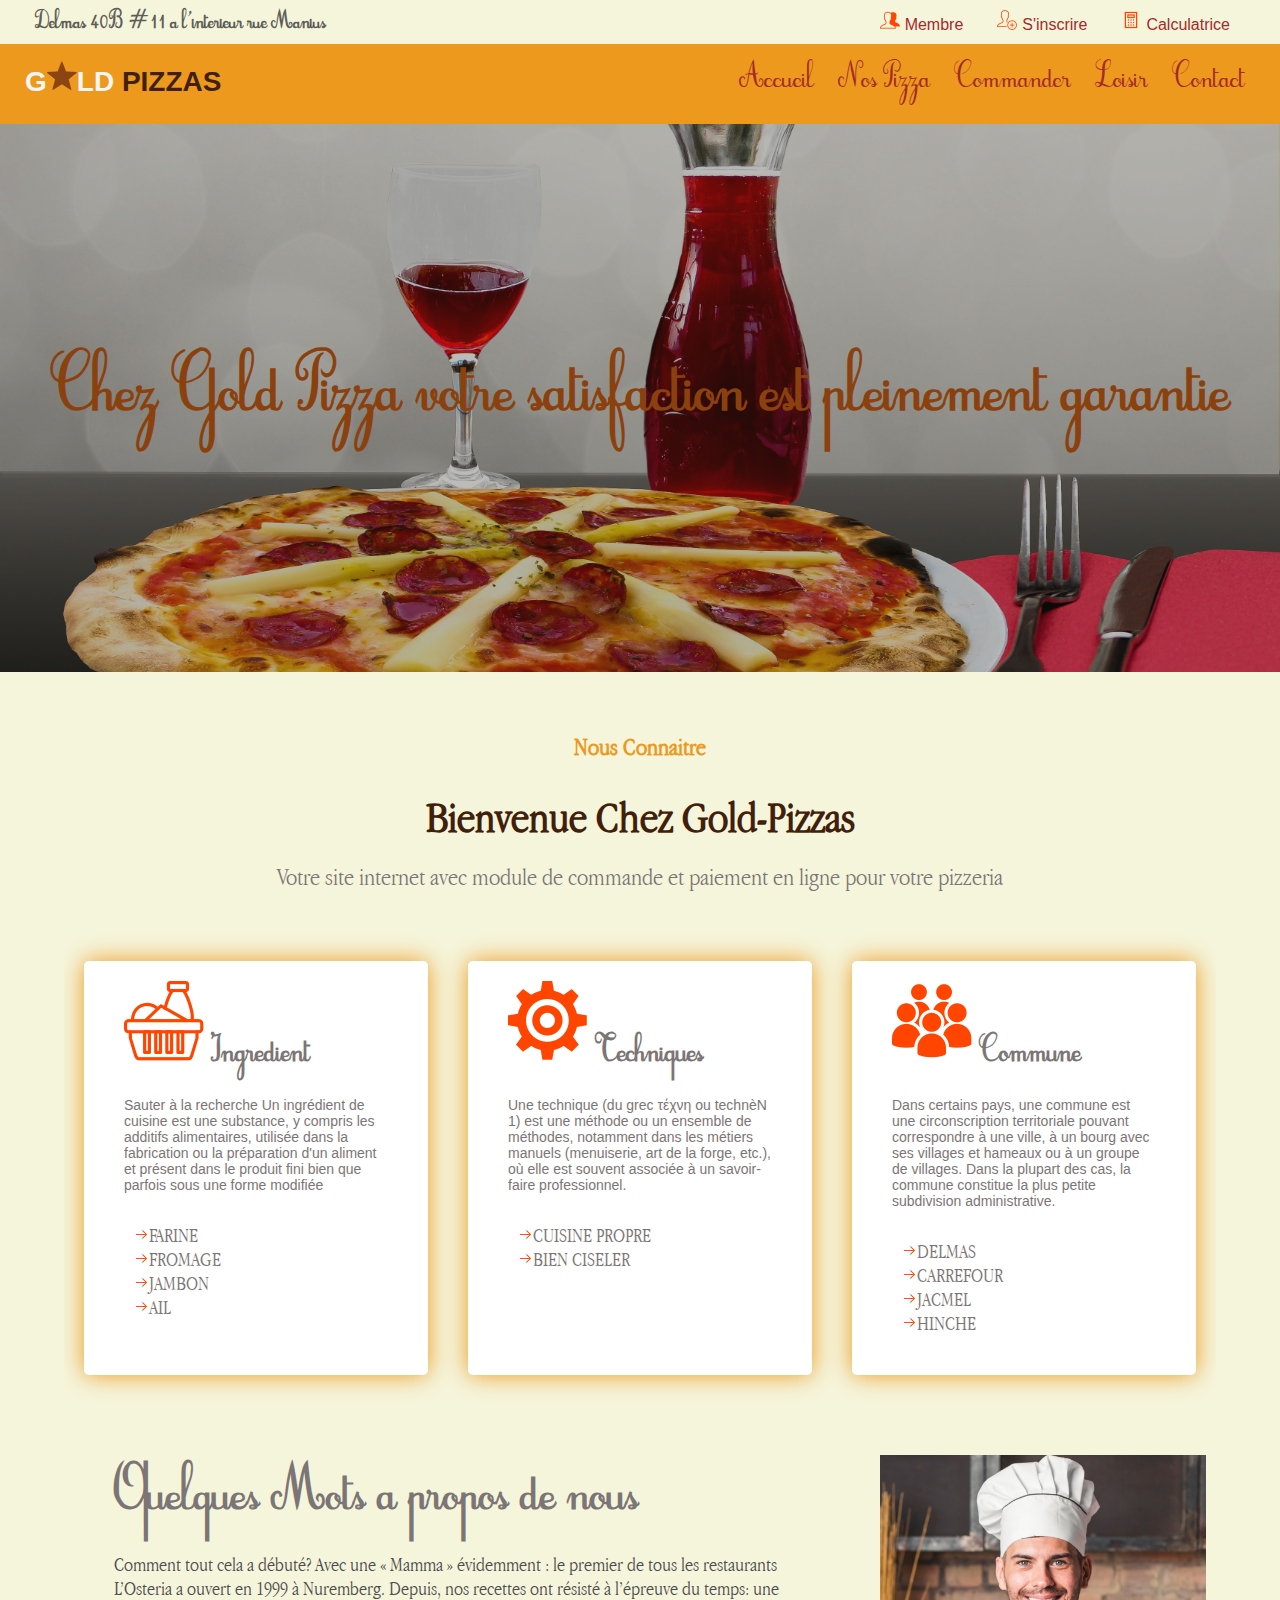
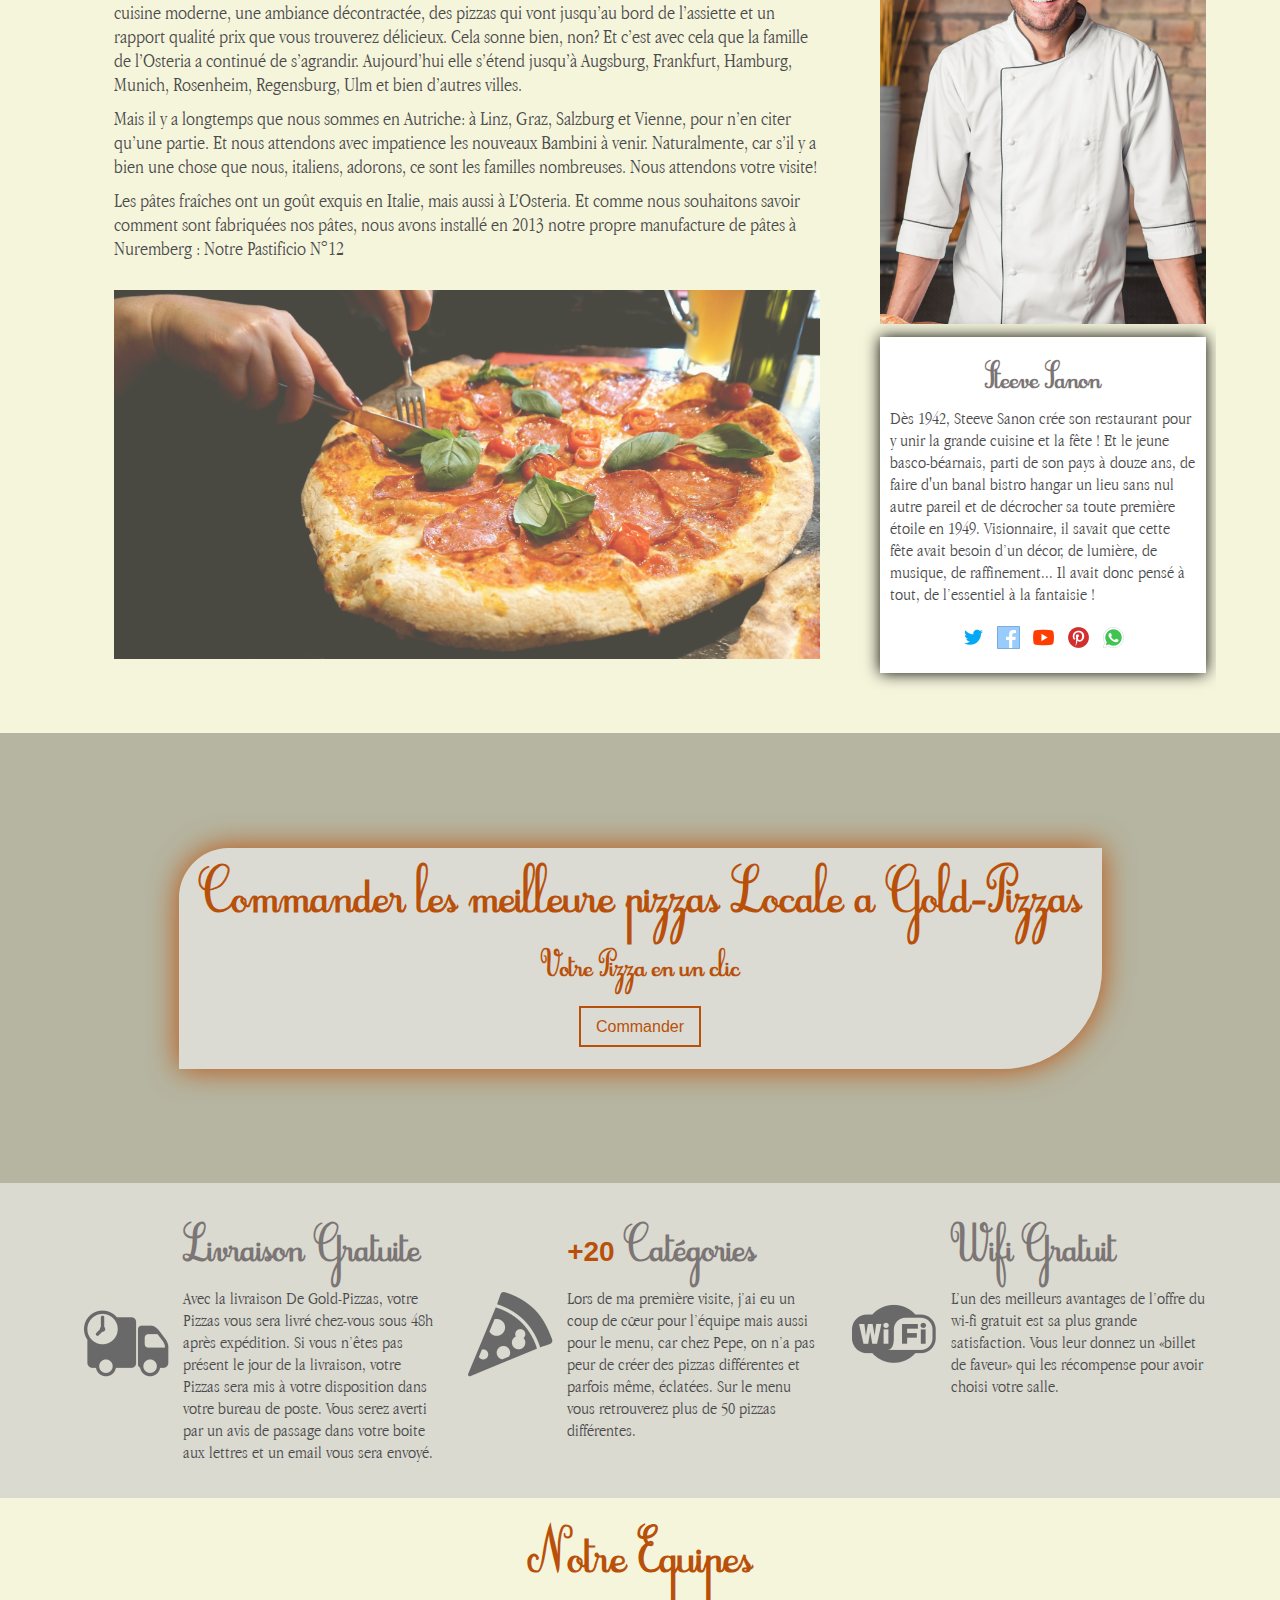
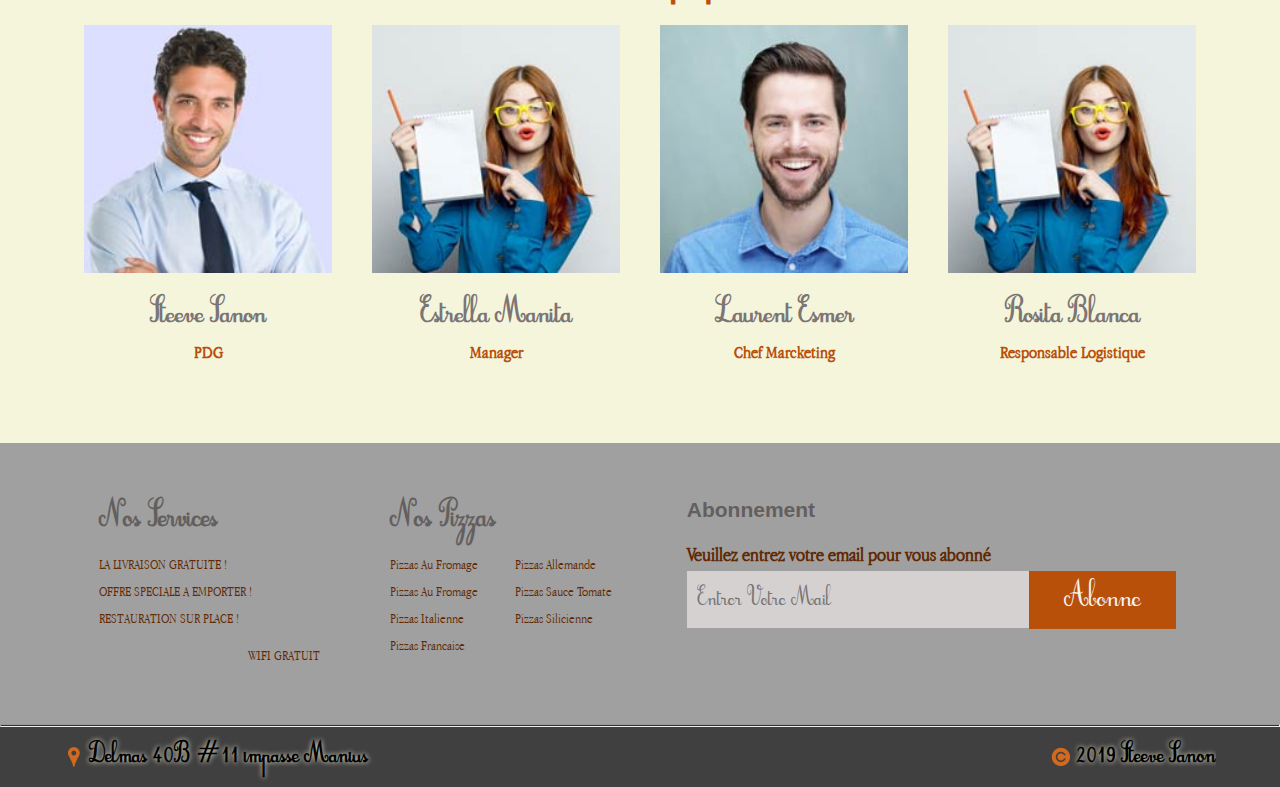
<file: index.html>
<!DOCTYPE html>
<html lang="en">
<head>
    <meta charset="UTF-8">
    <meta name="viewport" content="width=device-width, initial-scale=1.0">
    <meta http-equiv="X-UA-Compatible" content="ie=edge">
    <link rel="shortcut icon" href="icones/icons8_Pizza_24px.png" type="icone/png">
    <link rel="stylesheet" href="css/calculator.css">
    <link rel="stylesheet" href="css/reset.css">
    <link rel="stylesheet" href="css/style.css">
    <script src="js/main.js"></script>
    <script src="js/index.js"></script>
    <title>Accueil</title>
</head>
<body  id="corp">
    <div class="modal" id="ouv">
        <div class="modc" >
             <span class="close" onclick="femen()" >&times;</span>
            <div class="content">
                <center>Connexion</center>
                <form action="" method="POST">
                    <div>
                      
                            <input type="email" class="btn" placeholder="Email" required title="Veuillez Saisir votre mail"></br>
                           
                    </div>
                    <div>
                            
                            <input type="password" class="btn" placeholder="Password" required title="Veuillez saisir votre mot de passe">
                    </div>
                    <div>
                        <button type="submit" class="btn" id="bl">Envoyer</button></br>
                        <a href="">Mot de passe Oublie</a>
                    </div>
                </form>
            </div>
        </div>
    </div>


    <div class="header-g" >
        <div class="infos" id="te">
            <div>
                <h4>Delmas 40B #11 a l'interieur rue Manius</h4>
            </div>
            <div>
                <button href="#"  type="button" class="btn h"  onclick="alarme()"><img src="icones/icons8_Member_20px.png" alt="" class="ic-1"  >Membre</button>
               <a href="inscription.html" type="button" class="btn h"><img src="icones/icons8_Add_User_Male_20px.png" alt="" class="ic-1">S'inscrire</a>
               <a href="php_traitement/WebCalc.php"  type="button" class="btn h" ><img src="icones/icons8_Calculator_20px.png" alt="" class="ic-1"  >Calculatrice</a>
               <script>

               </script>
               
            </div>
        </div>
        
        <div class="header" id="tet">
        <h1 class="logo"><a href="index.html">G<img src="icones/icons8_Star_30px_1.png" alt="">ld <span class="piz">Pizzas</span></a></h1>
        <input type="checkbox" id="chk">
        <label for="chk" class="view-menu">
            <img src="icones/2.png" alt="">
        </label>
        

        <ul class="menu">
            <a href="index.html" class="li">Accueil</a>
            <a href="pizzas.html" class="li">Nos Pizza</a>
            <a href="commander.html" class="li">Commander</a>
            <a href="loisir.html" class="li">Loisir</a>
            <a href="contact.html" class="li">Contact</a>
            <label for="chk" class="Hide-menu">
                <img src="icones/1.png" alt="">
            </label>
        </ul>
    </div>
       
    </div>
  
    <div class="slider">
        <div class="slider-view" style="background:#000 url('images/img6.jpg');background-size: cover;background-position: center;background-repeat: no-repeat">
            <div>
                    <h2>Chez Gold Pizza votre satisfaction est pleinement garantie</h2>
                    
            </div>
              
               <div class="color-over"></div>
        </div>
       
    </div>

    <div class="wrapper">
        <div class="b3">
            <h4>Nous Connaitre</h4>
            <h3>Bienvenue Chez Gold-Pizzas</h3>
            <p>
                Votre site internet avec module de commande et paiement en ligne pour votre pizzeria
            </p>
        </div>
       <div class="b2">
            <div class="s-b2">
                <div>
                    <h2> <img src="icones/icons8_Ingredients_80px.png" alt=""> Ingredient</h2> 
                    <p>
                            Sauter à la recherche
                            Un ingrédient de cuisine est une substance, y compris les additifs alimentaires, utilisée dans la fabrication ou la préparation d'un aliment et présent dans le produit fini bien que parfois sous une forme modifiée
                     </p>
                    <ul>
                        <li> <img src="icones/icons8_Right_15px_1.png" alt="">FARINE</li>
                        <li> <img src="icones/icons8_Right_15px_1.png" alt="">FROMAGE</li>
                        <li> <img src="icones/icons8_Right_15px_1.png" alt="">JAMBON</li>
                        <li> <img src="icones/icons8_Right_15px_1.png" alt="">AIL</li>
                    </ul>
                </div>
            </div>
            <div class="s-b2">
                <div>
                    <h2> <img src="icones/icons8_Engineering_80px.png" alt=""> Techniques</h2> 
                    <p>
                            Une technique (du grec τέχνη ou technèN 1) est une méthode ou un ensemble de méthodes, notamment dans les métiers manuels (menuiserie, art de la forge, etc.), où elle est souvent associée à un savoir-faire professionnel. 
                       </p>
                    <ul>
                        <li> <img src="icones/icons8_Right_15px_1.png" alt="">CUISINE PROPRE</li>
                        <li> <img src="icones/icons8_Right_15px_1.png" alt="">BIEN CISELER</li>
                       
                        
                    </ul>
                </div>
            </div>
            <div class="s-b2">
                <div>
                    <h2> <img src="icones/icons8_User_Groups_80px.png" alt=""> Commune</h2> 
                    <p>
                            Dans certains pays, une commune est une circonscription territoriale pouvant correspondre à une ville, à un bourg avec ses villages et hameaux ou à un groupe de villages. Dans la plupart des cas, la commune constitue la plus petite subdivision administrative.
                      </p>
                    <ul>
                        <li> <img src="icones/icons8_Right_15px_1.png" alt="">DELMAS</li>
                        <li> <img src="icones/icons8_Right_15px_1.png" alt="">CARREFOUR</li>
                        <li> <img src="icones/icons8_Right_15px_1.png" alt="">JACMEL</li>
                        <li> <img src="icones/icons8_Right_15px_1.png" alt="">HINCHE</li>
                    </ul>
                </div>
            </div>
       </div>
    </div>

    <div class="wrapper">
       <div class="b2">
        <div class="b5">
            <div class="s1-b5">
                    <h1>Quelques Mots a propos de nous</h1>
                    <p>
                            Comment tout cela a débuté? Avec une « Mamma » évidemment : le premier de tous les restaurants L’Osteria a ouvert en 1999 à Nuremberg. Depuis, nos recettes ont résisté à l’épreuve du temps: une cuisine moderne, une ambiance décontractée, des pizzas qui vont jusqu’au bord de l’assiette et un rapport qualité prix que vous trouverez délicieux. Cela sonne bien, non? Et c’est avec cela que la famille de l’Osteria a continué de s’agrandir. Aujourd’hui elle s’étend jusqu’à Augsburg, Frankfurt, Hamburg, Munich, Rosenheim, Regensburg, Ulm et bien d’autres villes.
                     </p>
                    <p>
                            Mais il y a longtemps que nous sommes en Autriche: à Linz, Graz, Salzburg et Vienne, pour n’en citer qu’une partie. Et nous attendons avec impatience les nouveaux Bambini à venir. Naturalmente, car s’il y a bien une chose que nous, italiens, adorons, ce sont les familles nombreuses.
                            Nous attendons votre visite!
                         </p>
                        <p>
                                Les pâtes fraîches ont un goût exquis en Italie, mais aussi à L’Osteria. Et comme nous souhaitons savoir comment sont fabriquées nos pâtes, nous avons installé en 2013 notre propre manufacture de pâtes à Nuremberg : Notre Pastificio N°12
                        </p>
                            
            </div>
            <div class="s1-b5">
                <img src="images/img50.jpg" alt="">
                
            </div>
        </div>
        
        <div class="b6">
            <div class="s1-b6">
                <img src="images/chefs-quotes.jpg" alt="">
            </div>
            <div class="s1-b7">
               <center> <h2>Steeve Sanon </h2></center>
                
                <p>
                    Dès 1942, Steeve Sanon crée son restaurant pour y unir la grande cuisine et la fête !
Et le jeune basco-béarnais, parti de son pays à douze ans, de faire d'un banal bistro hangar un lieu sans nul autre pareil et de décrocher sa toute première étoile en 1949.
Visionnaire, il savait que cette fête avait besoin d’un décor, de lumière, de musique, de raffinement... Il avait donc pensé à tout, de l’essentiel à la fantaisie !
               </p>

                    <div class="i-so">
                       <div><a href="www.twitter.com" target="_blank"><img src="icones/icons8_Twitter_25px.png" alt=""></a></div> 
                       <div><a href="www.facebook.com" target="_blank"><img src="icones/icons8_Facebook_25px_1.png" alt=""></a></div> 
                       <div><a href="www.youtube.com" target="_blank"><img src="icones/icons8_Play_Button_25px.png" alt=""></a></div> 
                       <div><a href="www.pinterest.com" target="_blank"><img src="icones/icons8_Pinterest_25px.png" alt=""></a></div> 
                       <div><a href="https://wa.me/50944111987""><img src="icones/icons8_WhatsApp_25px.png" alt=""></a></div> 
                    </div>
            </div>
        </div>
       </div>
    </div>


    <div class="b4">
        <div class="s1-b4">
            <h1>Commander les meilleure pizzas Locale a Gold-Pizzas</h1>
            <h4>Votre Pizza en un clic</h4>
            <a href="commander.html">Commander</a>
        </div>
            <div class="color-over"></div>
    </div>

    <div class="sec">
            <div class="wrapper">
                    <div class="b8">
                        <div class="s1-b8">
                            <div class="b8-ic">
                                <img src="icones/icons8_Deliver_Food_85px.png" alt="">
                            </div>
                            <div class="b8-1">
                                <h1>Livraison Gratuite</h1>
                                <p>
                                        Avec la livraison De Gold-Pizzas, votre Pizzas vous sera livré chez-vous sous 48h après expédition.

                                        Si vous n’êtes pas présent le jour de la livraison, votre Pizzas sera mis à votre disposition dans votre bureau de poste. Vous serez averti par un avis de passage dans votre boite aux lettres et un email vous sera envoyé.
                                 </p>
                            </div>
                        </div>
                            <div class="s1-b8">
                                    <div class="b8-ic">
                                        <img src="icones/icons8_Pizza_85px_2.png" alt="">
                                        </div>
                                    <div class="b8-1">
                                            <h1><span>+20</span> Catégories</h1>
                                <p>
                                        Lors de ma première visite, j’ai eu un coup de cœur pour l’équipe mais aussi pour le menu, car chez Pepe, on n’a pas peur de créer des pizzas différentes et parfois même, éclatées. Sur le menu vous retrouverez plus de 50 pizzas différentes.
                               </p>
                                        </div>
                                </div>
                                <div class="s1-b8">
                                        <div class="b8-ic">
                                            <img src="icones/icons8_Wi-Fi_Logo_85px_1.png" alt="">
                                            </div>
                                        <div class="b8-1">
                                                <h1>Wifi Gratuit</h1>
                                <p>
                                        L’un des meilleurs avantages de l’offre du wi-fi gratuit est sa plus grande satisfaction. Vous leur donnez un «billet de faveur» qui les récompense pour avoir choisi votre salle.
                                </p>
                                            </div>
                                    </div>
                        
                        </div>
        
            </div>
    </div>
 
  
    

    <div class="wrapper">
        <div class="b3-4">
            <h4>Notre Equipes</h4>
        </div>
       <div class="b2">
            <div class="s-b3">
                <div>
                    <img src="images/quoto-3-200x200.jpg" alt="">
                </div>
                <div>
                    <h2>Steeve Sanon</h2>
                    <h5>PDG</h5>
                </div>
            </div>
            <div class="s-b3">
                <div>
                        <img src="images/quoto-1-200x200.jpg" alt="">
                </div>
                <div>
                        <h2>Estrella Manita</h2>
                        <h5>Manager</h5>
                    </div>
            </div>
            <div class="s-b3">
                <div>
                        <img src="images/quoto-2-200x200.jpg" alt="">
                </div>
                <div>
                        <h2>Laurent Esmer</h2>
                        <h5>Chef Marcketing</h5>
                    </div>
            </div>

            <div class="s-b3">
                    <div>
                            <img src="images/quoto-1-200x200.jpg" alt="">
                    </div>
                    <div>
                            <h2>Rosita Blanca</h2>
                            <h5>Responsable Logistique</h5>
                        </div>
                </div>
       </div>
    </div>

    <div class="pied">
        <div class="wrapper">
            <div class="p-1">
                <div class="p1-b1">
                    <h2>Nos Services</h2>
                    <ul class="lis">
                        <li>LA LIVRAISON GRATUITE !</li>
                        <li>OFFRE SPECIALE A EMPORTER ! </li>
                        <li>RESTAURATION SUR PLACE !</li>
                    </ul>
                    <ul class="lis1">
                            <li>WIFI GRATUIT</li>
         
                     </ul>
                </div>
                <div class="p1-b1">
                        <h2>Nos Pizzas</h2>
                        <ul class="lis">
                            <li>Pizzas Au Fromage</li>
                            <li>Pizzas Au Fromage</li>
                            <li>Pizzas Italienne</li>
                            <li>Pizzas Francaise</li>
                        </ul>
                        <ul class="lis1">
                                <li>Pizzas Allemande</li>
                                <li>Pizzas Sauce Tomate</li>
                                <li>Pizzas Silicienne</li>
                         </ul>
                 </div>
                 <div class="p1-b2">
                    <h2>Abonnement</h2>
                    <h5>Veuillez entrez votre email pour vous abonné</h5>
                    <div class="mail">
                        <div >
                            <form action="mail.php" method="POST">
                                <input type="text" placeholder="Entrer Votre Mail">
                            </form>
                        </div>

                        <div >
                            <a href="">Abonne</a>
                        </div>
     
                    </div>
                </div>
            </div>
            </div>
            <hr>
            <!--
            <div class="wrapper">
                    <div class="p-2">
                        <div class="p2-b1">
                            <h4><img src="icones/icons8_Phone_30px.png" alt="" class="ii">(509)44111987</h4>
                            <h4><img src="icones/icons8_Composing_Mail_30px.png" alt="" class="ii"><a href="mailto:goldpizza@gmail.com" class="a"> goldpizza@gmail.com</a></h4>
                            <h4><img src="icones/icons8_Facebook_Like_30px.png" alt="" class="ii"><a href="" class="a">Notre Page Facebook</a></h4>
                        </div>
                        <div class="p2-b1">
                            <div class="g">
                                    <div class="icoo">
                                            <a href=""  class="ik1"><img src="icones/icons8_Facebook_F_30px.png" alt=""></a> 
                                         </div>
                                         <div class="icoo">
                                            <a href=""  class="ik1"><img src="icones/icons8_Twitter_30px.png" alt=""></a>  
                                         </div>
                                         <div class="icoo">
                                            <a href=""  class="ik1"><img src="icones/icons8_WhatsApp_30px.png" alt=""></a>  
                                         </div>
                                         <div class="icoo">
                                            <a href=""  class="ik1"><img src="icones/icons8_Play_Button_30px.png" alt=""></a>  
                                         </div>

                                        
                            </div>
                            <div class="arr" id="#te">
                                    <a href=""> <img src="icones/icons8_Collapse_Arrow_35px.png" alt=""></a>
                                </div>
                        </div>
                    </div>
                    </div>
                    -->
                    
                    <div class="p03" >
                        <div class="wrapper">
                            <div class="p-3">
                                <h3 class="l1"><img src="icones/icons8_Marker_20px.png" alt="" class="ii">Delmas 40B #11 impasse Manius</h3>
                                <h3 class="l2"><img src="icones/icons8_Copyright_20px_1.png" alt="" class="ii">2019 Steeve Sanon</h3>
                                
                            </div>
                    </div>
              
                            
                            </div>
</div>



</body>
</html>
</file>
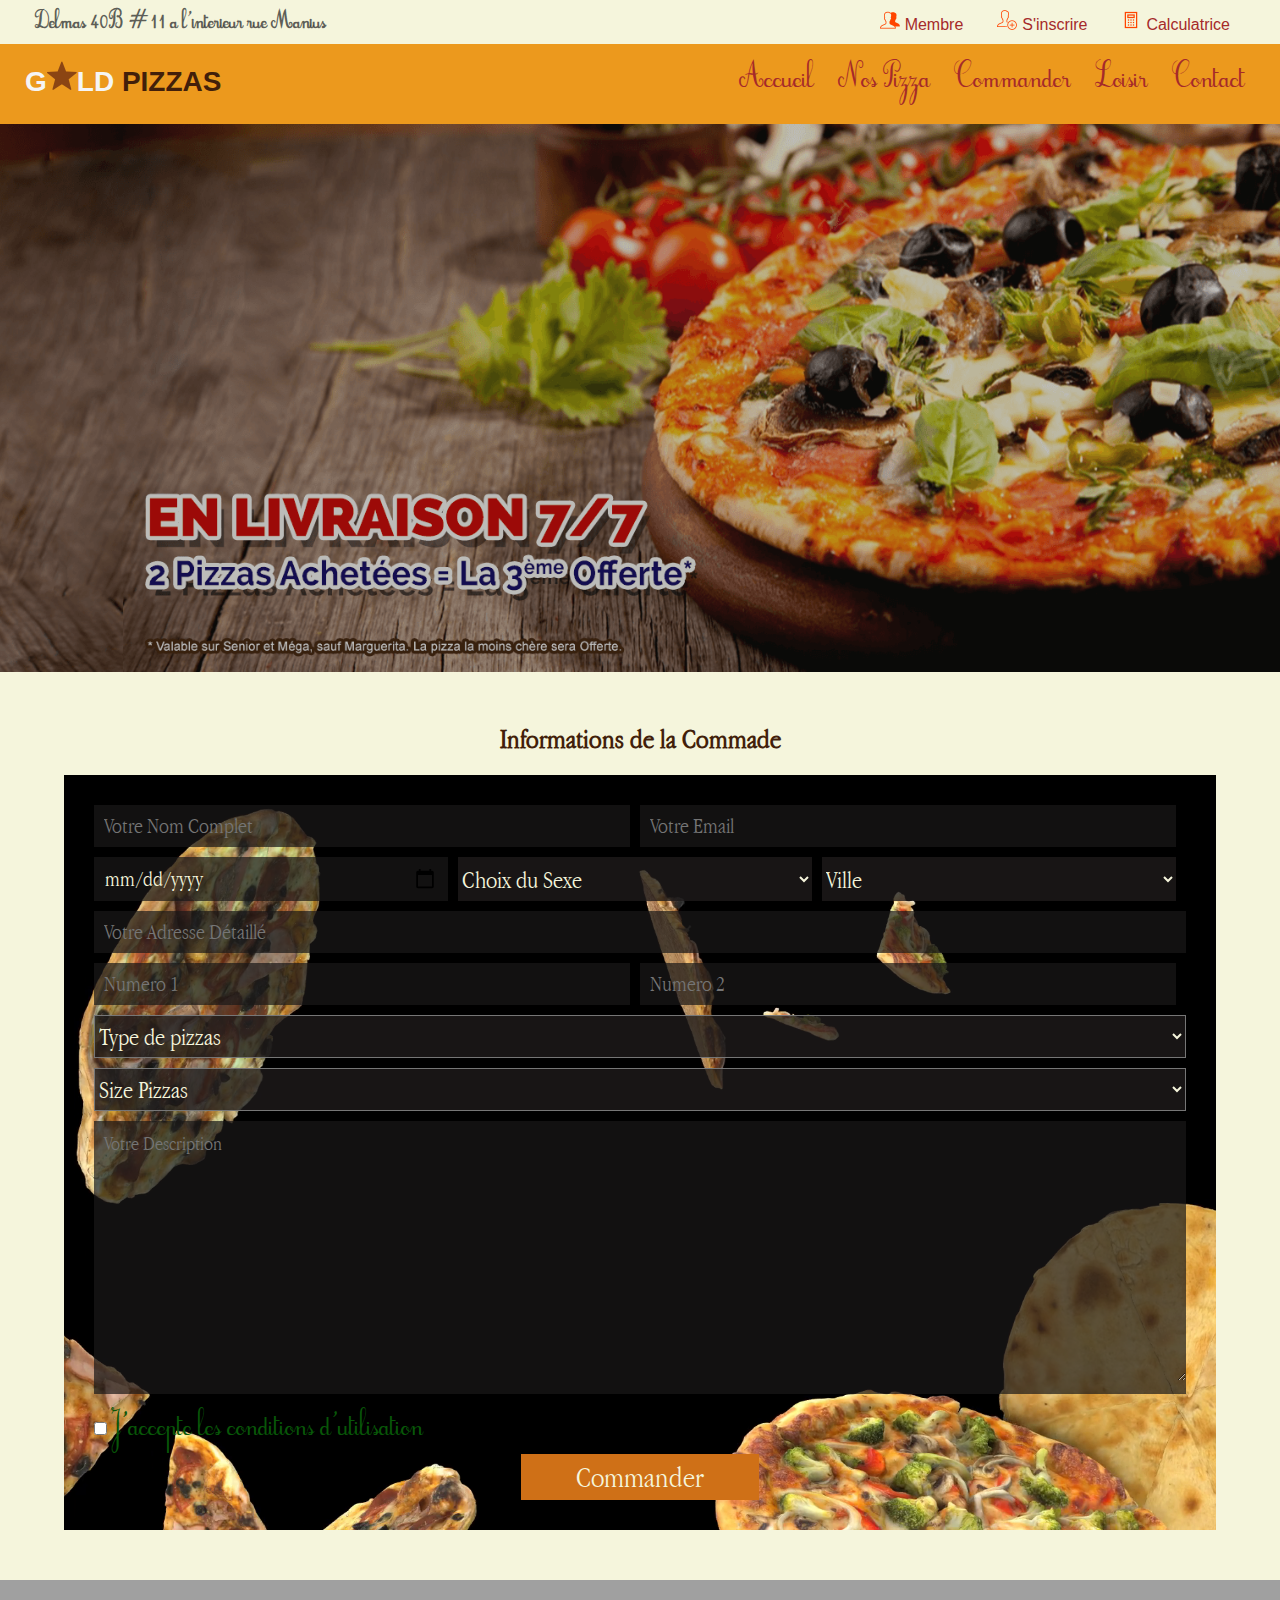
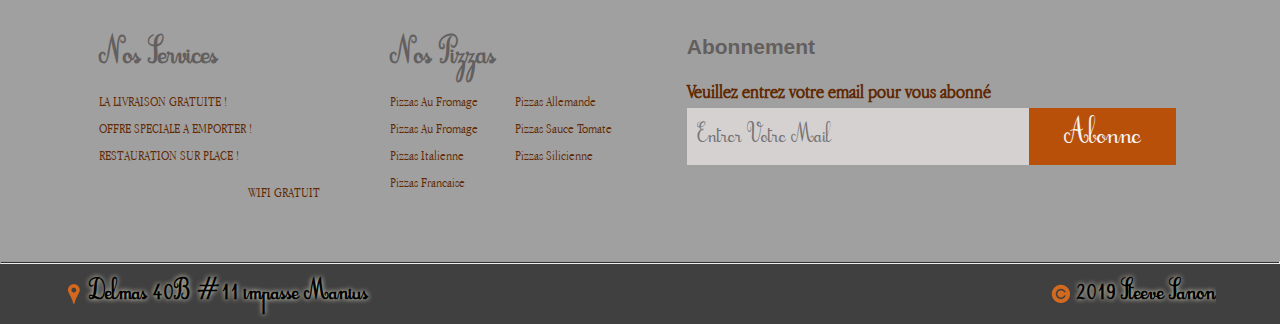
<file: commander.html>
<!DOCTYPE html>
<html lang="en">
<head>
    <meta charset="UTF-8">
    <meta name="viewport" content="width=device-width, initial-scale=1.0">
    <meta http-equiv="X-UA-Compatible" content="ie=edge">
    <link rel="shortcut icon" href="icones/icons8_Pizza_24px.png" type="icone/png">
    <link rel="stylesheet" href="css/reset.css">
    <link rel="stylesheet" href="css/style.css">
    <link rel="stylesheet" href="css/style1.css">
    <link rel="stylesheet" href="css/style4.css">
    <link rel="stylesheet" href="css/calculator.css">
    <script src="js/index.js"></script> 
    <script src="js/main.js"></script>
    
    <title>Commander</title>
</head>
<body>

    <div class="modal" id="ouv">
        <div class="modc" >
             <span class="close" onclick="femen()" >&times;</span>
            <div class="content">
                <center>Connexion</center>
                <form action="" method="POST">
                    <div>
                      
                            <input type="email" class="btn" placeholder="Email" required title="Veuillez Saisir votre mail"></br>
                    </div>
                    <div>
                            
                            <input type="password" class="btn" placeholder="Password" required title="Veuillez saisir votre mot de passe">
                    </div>
                    <div>
                        <button type="submit" class="btn" id="bl">Envoyer</button></br>
                        <a href="">Mot de passe Oublie</a>
                    </div>
                </form>
            </div>
        </div>
    </div>


    <div class="header-g" >
        <div class="infos" id="te">
            <div>
                    <h4>Delmas 40B #11 a l'interieur rue Manius</h4>
            </div>
            <div>
                <button href="#"  type="button" class="btn h"  onclick="alarme()"><img src="icones/icons8_Member_20px.png" alt="" class="ic-1"  >Membre</button>
               <a href="inscription.html" type="button" class="btn h"><img src="icones/icons8_Add_User_Male_20px.png" alt="" class="ic-1">S'inscrire</a>
               <a href="php_traitement/WebCalc.php"  type="button" class="btn h" ><img src="icones/icons8_Calculator_20px.png" alt="" class="ic-1"  >Calculatrice</a>
               <script>

               </script>
               
            </div>
        </div>
        
        <div class="header" id="tet">
            <h1 class="logo"><a href="index.html">G<img src="icones/icons8_Star_30px_1.png" alt="">ld <span class="piz">Pizzas</span></a></h1>
        <input type="checkbox" id="chk">
        <label for="chk" class="view-menu">
            <img src="icones/2.png" alt="">
        </label>
        

        <ul class="menu">
            <a href="index.html" class="li">Accueil</a>
            <a href="pizzas.html" class="li">Nos Pizza</a>
            <a href="commander.html" class="li">Commander</a>
            <a href="loisir.html" class="li">Loisir</a>
            <a href="contact.html" class="li">Contact</a>
            <label for="chk" class="Hide-menu">
                <img src="icones/1.png" alt="">
            </label>
        </ul>
    </div>
       
    </div>
  

<div class="slider">
        <div class="slide1" style="background:#000 url('images/bel.png');background-size: cover;background-position: center;background-repeat: no-repeat">
            <div class="n2">
                  
                    
            </div>
              
               <div class="color-over"></div>
        </div>
       
    </div>
    <div class="bj">
        <div class="wrapper " >
            <div class="cen">
                <h1>Informations de la Commade</h1>
            </div>

            <div class="formu">
                <!--
                <form action="">
                    <div class="comp">
                    <div>
                        <label for="">Votre Nom</label><br>
                        <input type="text" >
                    </div>
                    <div>
                        <label for="">Votre Email</label><br>
                        <input type="text" >
                    </div>
                    <div>
                        <label for="">Votre Adresse</label><br>
                        <input type="text" >
                    </div>
                    </div>


                    <div class="comp1">
                    <label for="">Votre Adresse</label><br>
                    <div>
                        <select name="pays" id="pays" >
                        <option value="c" class="btn">Ville</option>
                        <option value="france" class="btn">Delmas</option>
                        <option value="espagne" class="btn">Petion-Ville</option>
                        <option value="italie" class="btn">Tabarre</option>
                        <option value="Haiti" class="btn">Montagne-Noir</option>
                        <option value="royaume-uni" class="btn">Torcelle</option>
                        <option value="canada" class="btn">Clercine</option>
                        <option value="etats-unis" class="btn">Pernier</option>
                        <option value="chine" class="btn">Turjeau</option>
                        </select>
                    </div>
                    <div>
                    <label for="">Votre Adresse</label><br>
                    <select name="pays" id="pays" >
                        <option value="c" class="btn">Ville</option>
                        <option value="france" class="btn">Delmas</option>
                        <option value="espagne" class="btn">Petion-Ville</option>
                        <option value="italie" class="btn">Tabarre</option>
                        <option value="Haiti" class="btn">Montagne-Noir</option>
                        <option value="royaume-uni" class="btn">Torcelle</option>
                        <option value="canada" class="btn">Clercine</option>
                        <option value="etats-unis" class="btn">Pernier</option>
                        <option value="chine" class="btn">Turjeau</option>
                        </select>
                    </div>
                    </div>
                    
                   
                </form>-->
                <form action="" method="POST">
                    <div class="cc2-1">
                        <div>
                            <input type="text" placeholder="Votre Nom Complet" class="btn" required>
                        </div>
                        <div>
                            <input type="text" placeholder="Votre Email" class="btn" required>
                        </div>
                    </div>

                  

                    <div class="cc2-1">
                        <div class="f">
                            <input type="date"  >
                        </div>
                        <div class="f k">
                        <select name="sexe" id="pays"  required>
                        <option value="Choix" class="btn">Choix du Sexe</option>
                        <option value="Masculin" class="btn">Masculin</option>
                        <option value="Feminin" class="btn">Feminin</option>
                        <option value="autre" class="btn">Autre</option>
                        </select>
                        </div>
                        

                        <div class="f k">
                        <select name="pays" id="pays" >
                        <option value="c" class="btn">Ville</option>
                        <option value="france" class="btn">Delmas</option>
                        <option value="espagne" class="btn">Petion-Ville</option>
                        <option value="italie" class="btn">Tabarre</option>
                        <option value="Haiti" class="btn">Montagne-Noir</option>
                        <option value="royaume-uni" class="btn">Torcelle</option>
                        <option value="canada" class="btn">Clercine</option>
                        <option value="etats-unis" class="btn">Pernier</option>
                        <option value="chine" class="btn">Turjeau</option>
                        </select>
                        </div>
                    </div>

                    <div class="cc2-2">
                        <div class="a">
                        <input type="text" class="btn" placeholder="Votre Adresse Détaillé">
                        </div>
                    </div>
                    

                    <div class="cc2-1">
                        <div>
                            <input type="text" placeholder="Numero 1" class="btn" >
                        </div>
                        <div>
                            <input type="text"  placeholder="Numero 2" class="btn" >
                        </div>
                    </div>

                    <div class="cc2-2">
                        <div class="a">
                        <select name="pays" id="pays"  required>
                        <option value="secret">Type de pizzas</option>
                        <option value="q1">pizza napolitaine</option>       
                        <option value="q1">Pizza argentine</option>  
                        <option value="q1">pizza américaine</option>  
                        <option value="q1">Pizzas margherita</option>  
                        <option value="q1">Pizzas uu jambon</option>  
                        <option value="q1">Pizzas champignon</option>  
                        <option value="q1">Pizzas au fromage</option>  à
                        <option value="q1">Pizzas  pepperoni</option>  
                        <option value="q1">Pizzas ananas</option>  
                        <option value="q1">Pizzas mozzarella</option>  
                        <option value="q1">Pizzas garnie de mozzarella</option>  
                        <option value="q1">Pizzas poivrons verts</option>      
                        </select>
                        </div>
                    </div>

            


                    <div class="cc2-2">
                        <div class="a">
                        <select name="pays" id="pays"  required>
                        <option value="secret">Size Pizzas</option>
                        <option value="q1">Small</option>
                        <option value="q2">Medium</option>
                        <option value="q3">Large</option>                      
                        </select>
                        </div>
                    </div>

                    <div class="cc2-2">
                        <div class="a">
                        <textarea name="" id="" cols="30" rows="10" placeholder="Votre Description"></textarea>
                        </div>
                    </div>
                  

                    <div class="cc3-3">
                        <input type="checkbox" required>
                        <label for="">J'accepte les conditions d'utilisation</label>
                    </div>

                    <div class="btn-s">
                        <button type="submit" class="btn" id="bt">Commander</button>
                    </div>
            </div>
        </div>
    </div>

    <div class="pied">
            <div class="wrapper">
                <div class="p-1">
                    <div class="p1-b1">
                        <h2>Nos Services</h2>
                        <ul class="lis">
                            <li>LA LIVRAISON GRATUITE !</li>
                            <li>OFFRE SPECIALE A EMPORTER ! </li>
                            <li>RESTAURATION SUR PLACE !</li>
                        </ul>
                        <ul class="lis1">
                                <li>WIFI GRATUIT</li>
             
                         </ul>
                    </div>
                    <div class="p1-b1">
                            <h2>Nos Pizzas</h2>
                            <ul class="lis">
                                <li>Pizzas Au Fromage</li>
                                <li>Pizzas Au Fromage</li>
                                <li>Pizzas Italienne</li>
                                <li>Pizzas Francaise</li>
                            </ul>
                            <ul class="lis1">
                                    <li>Pizzas Allemande</li>
                                    <li>Pizzas Sauce Tomate</li>
                                    <li>Pizzas Silicienne</li>
                             </ul>
                     </div>
                     <div class="p1-b2">
                        <h2>Abonnement</h2>
                        <h5>Veuillez entrez votre email pour vous abonné</h5>
                        <div class="mail">
                            <div >
                                <form action="mail.php" method="POST">
                                    <input type="text" placeholder="Entrer Votre Mail">
                                </form>
                            </div>
    
                            <div >
                                <a href="">Abonne</a>
                            </div>
         
                        </div>
                    </div>
                </div>
                </div>
                <hr>
                <!--
                <div class="wrapper">
                        <div class="p-2">
                            <div class="p2-b1">
                                <h4><img src="icones/icons8_Phone_30px.png" alt="" class="ii">(509)44111987</h4>
                                <h4><img src="icones/icons8_Composing_Mail_30px.png" alt="" class="ii"><a href="mailto:goldpizza@gmail.com" class="a"> goldpizza@gmail.com</a></h4>
                                <h4><img src="icones/icons8_Facebook_Like_30px.png" alt="" class="ii"><a href="" class="a">Notre Page Facebook</a></h4>
                            </div>
                            <div class="p2-b1">
                                <div class="g">
                                        <div class="icoo">
                                                <a href=""  class="ik1"><img src="icones/icons8_Facebook_F_30px.png" alt=""></a> 
                                             </div>
                                             <div class="icoo">
                                                <a href=""  class="ik1"><img src="icones/icons8_Twitter_30px.png" alt=""></a>  
                                             </div>
                                             <div class="icoo">
                                                <a href=""  class="ik1"><img src="icones/icons8_WhatsApp_30px.png" alt=""></a>  
                                             </div>
                                             <div class="icoo">
                                                <a href=""  class="ik1"><img src="icones/icons8_Play_Button_30px.png" alt=""></a>  
                                             </div>
    
                                            
                                </div>
                                <div class="arr" id="#te">
                                        <a href=""> <img src="icones/icons8_Collapse_Arrow_35px.png" alt=""></a>
                                    </div>
                            </div>
                        </div>
                        </div>
                        -->
                        
                        <div class="p03" >
                            <div class="wrapper">
                                <div class="p-3">
                                    <h3 class="l1"><img src="icones/icons8_Marker_20px.png" alt="" class="ii">Delmas 40B #11 impasse Manius</h3>
                                    <h3 class="l2"><img src="icones/icons8_Copyright_20px_1.png" alt="" class="ii">2019 Steeve Sanon</h3>
                                    
                                </div>
                        </div>
                  
                                
                                </div>
    </div>
    
    
    

</body>
</html>
</file>
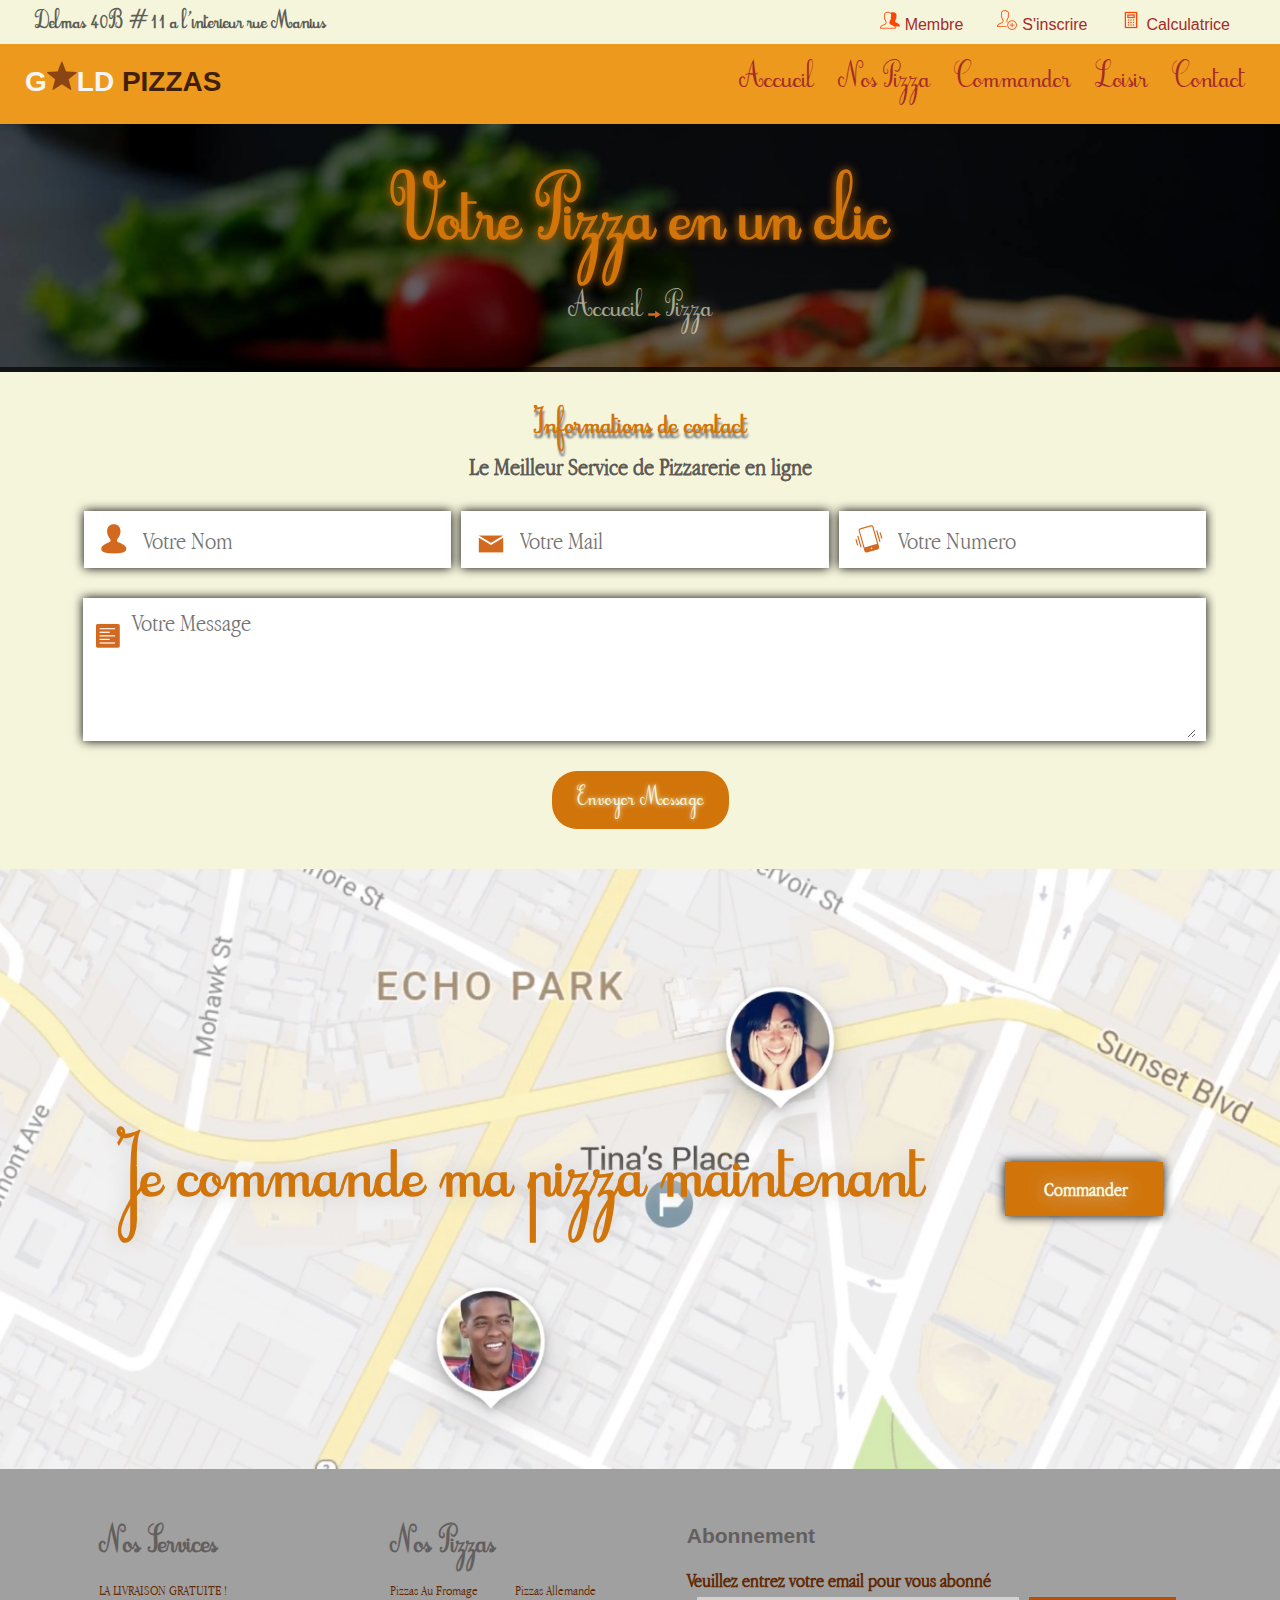
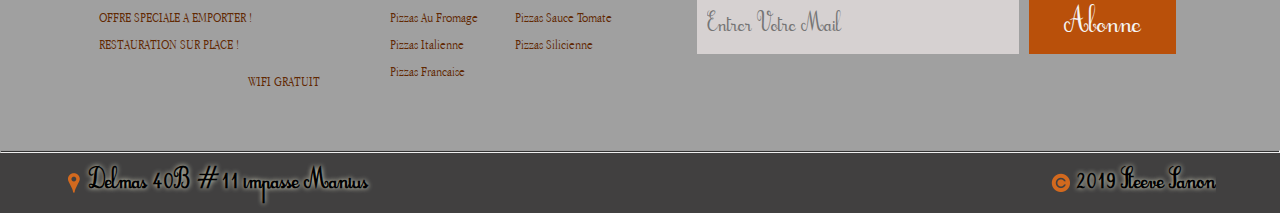
<file: contact.html>
<!DOCTYPE html>
<html lang="en">
<head>
    <meta charset="UTF-8">
    <meta name="viewport" content="width=device-width, initial-scale=1.0">
    <link rel="shortcut icon" href="icones/icons8_Pizza_24px.png" type="icone/png">
    <link rel="stylesheet" href="css/reset.css">
    <link rel="stylesheet" href="css/style.css">
    <link rel="stylesheet" href="css/style2.css">
    <link rel="stylesheet" href="css/style3.css">
    <link rel="stylesheet" href="css/calculator.css">
    <script src="js/index.js"></script>
    <script src="js/main.js"></script>
    <meta http-equiv="X-UA-Compatible" content="ie=edge">
    <title>Contact</title>
</head>
<body>
  <div class="modal" id="ouv">
    <div class="modc" >
         <span class="close" onclick="femen()" >&times;</span>
        <div class="content">
            <center>Connexion</center>
            <form action="" method="POST">
                <div>
                  
                        <input type="email" class="btn" placeholder="Email" required title="Veuillez Saisir votre mail"></br>
                </div>
                <div>
                        
                        <input type="password" class="btn" placeholder="Password" required title="Veuillez saisir votre mot de passe">
                </div>
                <div>
                    <button type="submit" class="btn" id="bl">Envoyer</button></br>
                    <a href="">Mot de passe Oublie</a>
                </div>
            </form>
        </div>
    </div>
</div>


<div class="header-g" >
    <div class="infos" id="te">
        <div>
            <h4>Delmas 40B #11 a l'interieur rue Manius</h4>
        </div>
        <div>
            <button href="#"  type="button" class="btn h"  onclick="alarme()"><img src="icones/icons8_Member_20px.png" alt="" class="ic-1"  >Membre</button>
           <a href="inscription.html" type="button" class="btn h"><img src="icones/icons8_Add_User_Male_20px.png" alt="" class="ic-1">S'inscrire</a>
           <a href="php_traitement/WebCalc.php"  type="button" class="btn h" ><img src="icones/icons8_Calculator_20px.png" alt="" class="ic-1"  >Calculatrice</a>
           <script>

           </script>
           
        </div>
    </div>
    
    <div class="header" id="tet">
        <h1 class="logo"><a href="index.html">G<img src="icones/icons8_Star_30px_1.png" alt="">ld <span class="piz">Pizzas</span></a></h1>
    <input type="checkbox" id="chk">
    <label for="chk" class="view-menu">
        <img src="icones/2.png" alt="">
    </label>
    

    <ul class="menu">
        <a href="index.html" class="li">Accueil</a>
        <a href="pizzas.html" class="li">Nos Pizza</a>
        <a href="commander.html" class="li">Commander</a>
        <a href="loisir.html" class="li">Loisir</a>
        <a href="contact.html" class="li">Contact</a>
        <label for="chk" class="Hide-menu">
            <img src="icones/1.png" alt="">
        </label>
    </ul>
</div>
   
</div>

  <div class="d1">
     <div class="b-d1">
      <div>
        <h1>Votre Pizza en un clic</h1>
        <a href="index.html">Accueil</a>
        <img src="icones/icons8_Arrow_15px_1.png" alt="">
        <a href="pizzas.html">Pizza</a>
      </div>
     </div>
  </div>

  <div class="wrapper">
      <div class="d2">
          <h3>Informations de contact</h3>
          <h2>Le Meilleur Service de Pizzarerie en ligne</h2>
          
      </div>

      <div class="d3">
      <form action="">
        <div class="b-d3">
            <div>
              <img src="icones/icons8_Contacts_30px_1.png" alt="" class="i1">
                <input type="text" placeholder="Votre Nom" class="btn">
            </div>
            <div>
            <img src="icones/icons8_Envelope_30px.png" alt="" class="i2">
            <input type="email" placeholder="Votre Mail" class="btn" required>
            </div>
            <div>
            <img src="icones/icons8_Shake_Phone_30px.png" alt="" class="i3">
            <input type="text" placeholder="Votre Numero" class="btn">
            </div>
        </div>
        <div class="b1-b3">
        <img src="icones/icons8_Align_Text_Left_30px.png" alt="" class="i4">
            <textarea name="" id=""  placeholder="Votre Message" class="btn"></textarea>
        </div>

        <div class="d4">
           <button type="submit" class="btn o" >Envoyer Message</button>
            
        </div>
      </form>
  </div>
  </div>

  <div class="b7">
        <div class="wrapper">
            <div class="m-1">
            <h1>Je commande ma pizza maintenant<span><a href=""> Commander</a></span></h1>
            </div>
        </div>
        </div>
    
  </div>

  <div class="pied">
      <div class="wrapper">
          <div class="p-1">
              <div class="p1-b1">
                  <h2>Nos Services</h2>
                  <ul class="lis">
                      <li>LA LIVRAISON GRATUITE !</li>
                      <li>OFFRE SPECIALE A EMPORTER ! </li>
                      <li>RESTAURATION SUR PLACE !</li>
                  </ul>
                  <ul class="lis1">
                          <li>WIFI GRATUIT</li>
       
                   </ul>
              </div>
              <div class="p1-b1">
                      <h2>Nos Pizzas</h2>
                      <ul class="lis">
                          <li>Pizzas Au Fromage</li>
                          <li>Pizzas Au Fromage</li>
                          <li>Pizzas Italienne</li>
                          <li>Pizzas Francaise</li>
                      </ul>
                      <ul class="lis1">
                              <li>Pizzas Allemande</li>
                              <li>Pizzas Sauce Tomate</li>
                              <li>Pizzas Silicienne</li>
                       </ul>
               </div>
               <div class="p1-b2">
                  <h2>Abonnement</h2>
                  <h5>Veuillez entrez votre email pour vous abonné</h5>
                  <div class="mail">
                      <div >
                          <form action="mail.php" method="POST">
                              <input type="text" placeholder="Entrer Votre Mail">
                          </form>
                      </div>

                      <div >
                          <a href="">Abonne</a>
                      </div>
   
                  </div>
              </div>
          </div>
          </div>
          <hr>
          <!--
          <div class="wrapper">
                  <div class="p-2">
                      <div class="p2-b1">
                          <h4><img src="icones/icons8_Phone_30px.png" alt="" class="ii">(509)44111987</h4>
                          <h4><img src="icones/icons8_Composing_Mail_30px.png" alt="" class="ii"><a href="mailto:goldpizza@gmail.com" class="a"> goldpizza@gmail.com</a></h4>
                          <h4><img src="icones/icons8_Facebook_Like_30px.png" alt="" class="ii"><a href="" class="a">Notre Page Facebook</a></h4>
                      </div>
                      <div class="p2-b1">
                          <div class="g">
                                  <div class="icoo">
                                          <a href=""  class="ik1"><img src="icones/icons8_Facebook_F_30px.png" alt=""></a> 
                                       </div>
                                       <div class="icoo">
                                          <a href=""  class="ik1"><img src="icones/icons8_Twitter_30px.png" alt=""></a>  
                                       </div>
                                       <div class="icoo">
                                          <a href=""  class="ik1"><img src="icones/icons8_WhatsApp_30px.png" alt=""></a>  
                                       </div>
                                       <div class="icoo">
                                          <a href=""  class="ik1"><img src="icones/icons8_Play_Button_30px.png" alt=""></a>  
                                       </div>

                                      
                          </div>
                          <div class="arr" id="#te">
                                  <a href=""> <img src="icones/icons8_Collapse_Arrow_35px.png" alt=""></a>
                              </div>
                      </div>
                  </div>
                  </div>
                  -->
                  
                  <div class="p03" >
                      <div class="wrapper">
                          <div class="p-3">
                              <h3 class="l1"><img src="icones/icons8_Marker_20px.png" alt="" class="ii">Delmas 40B #11 impasse Manius</h3>
                              <h3 class="l2"><img src="icones/icons8_Copyright_20px_1.png" alt="" class="ii">2019 Steeve Sanon</h3>
                              
                          </div>
                  </div>
            
                          
                          </div>
</div>



</body>
</html>
</file>
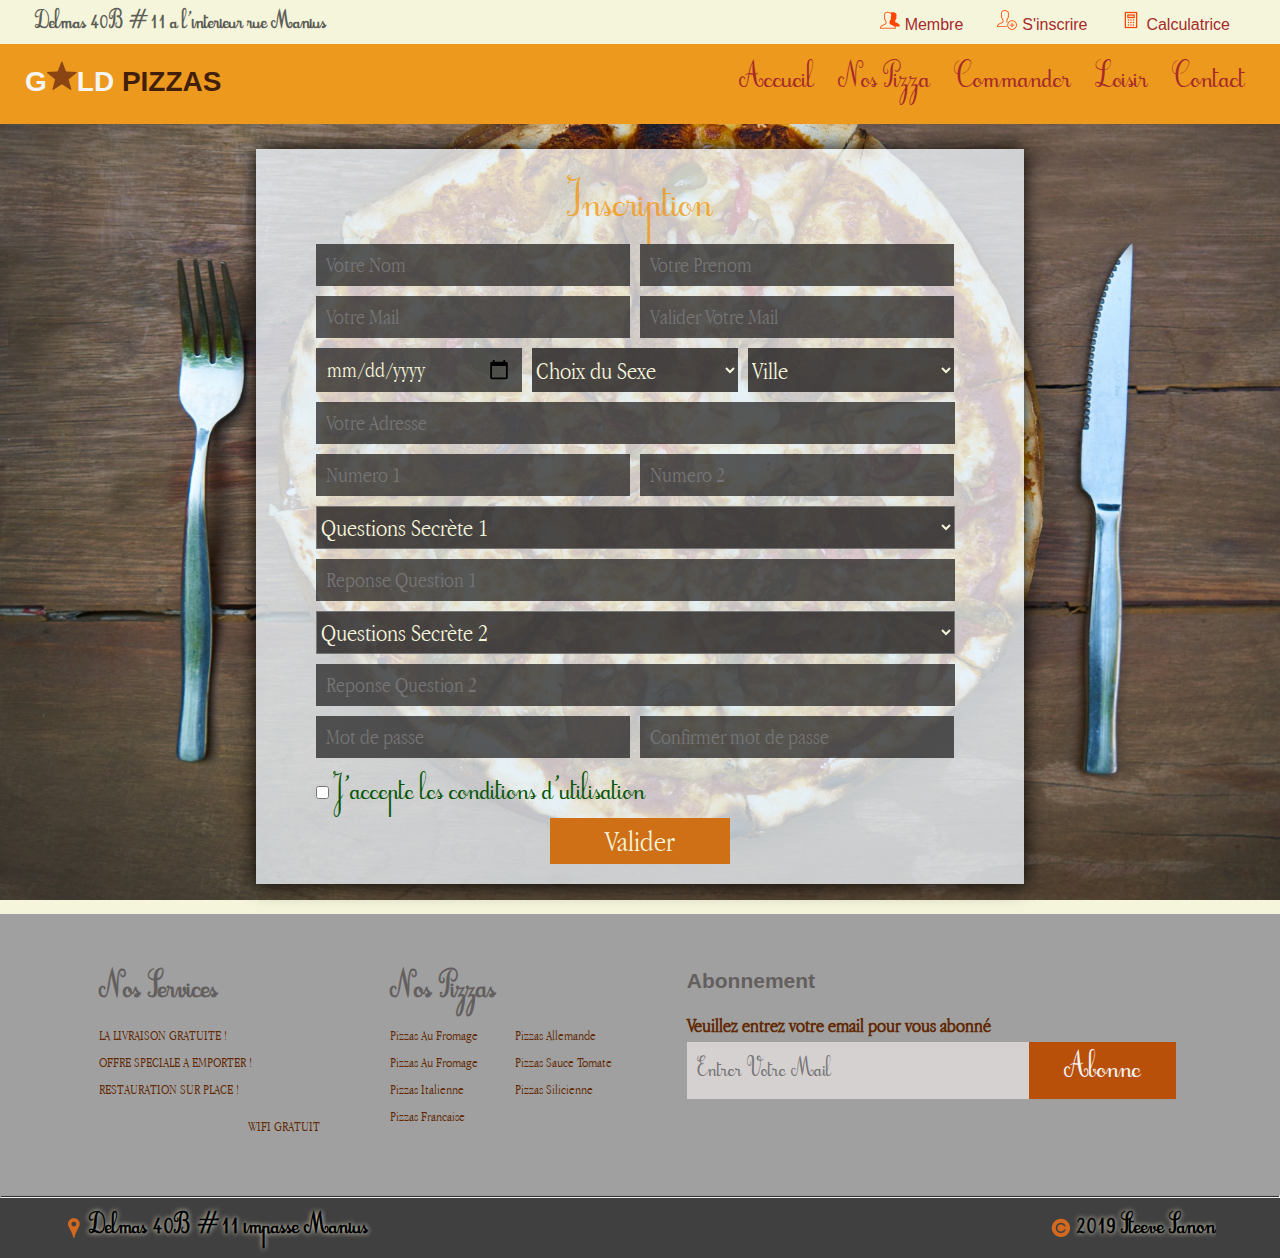
<file: inscription.html>
<!DOCTYPE html>
<html lang="en">
<head>
    <meta charset="UTF-8">
    <meta name="viewport" content="width=device-width, initial-scale=1.0">
    <meta http-equiv="X-UA-Compatible" content="ie=edge">
    <link rel="shortcut icon" href="icones/icons8_Pizza_24px.png" type="icone/png">
    <link rel="stylesheet" href="css/reset.css">
    <link rel="stylesheet" href="css/style.css">
    <link rel="stylesheet" href="css/style1.css">
    <link rel="stylesheet" href="css/calculator.css">
    <script src="js/index.js"></script> 
    <script src="js/main.js"></script>
    
    <title>Inscription</title>
</head>
<body>
    <div class="modal" id="ouv">
        <div class="modc" >
             <span class="close" onclick="femen()" >&times;</span>
            <div class="content">
                <center>Connexion</center>
                <form action="" method="POST">
                    <div>
                      
                            <input type="email" class="btn" placeholder="Email" required title="Veuillez Saisir votre mail"></br>
                    </div>
                    <div>
                            
                            <input type="password" class="btn" placeholder="Password" required title="Veuillez saisir votre mot de passe">
                    </div>
                    <div>
                        <button type="submit" class="btn" id="bl">Envoyer</button></br>
                        <a href="">Mot de passe Oublie</a>
                    </div>
                </form>
            </div>
        </div>
    </div>


    <div class="header-g" >
        <div class="infos" id="te">
            <div>
                    <h4>Delmas 40B #11 a l'interieur rue Manius</h4>
            </div>
            <div>
                <button href="#"  type="button" class="btn h"  onclick="alarme()"><img src="icones/icons8_Member_20px.png" alt="" class="ic-1"  >Membre</button>
               <a href="inscription.html" type="button" class="btn h"><img src="icones/icons8_Add_User_Male_20px.png" alt="" class="ic-1">S'inscrire</a>
               <a href="php_traitement/WebCalc.php"  type="button" class="btn h" ><img src="icones/icons8_Calculator_20px.png" alt="" class="ic-1"  >Calculatrice</a>
               <script>

               </script>
               
            </div>
        </div>
        
        <div class="header" id="tet">
            <h1 class="logo"><a href="index.html">G<img src="icones/icons8_Star_30px_1.png" alt="">ld <span class="piz">Pizzas</span></a></h1>
        <input type="checkbox" id="chk">
        <label for="chk" class="view-menu">
            <img src="icones/2.png" alt="">
        </label>
        

        <ul class="menu">
            <a href="index.html" class="li">Accueil</a>
            <a href="pizzas.html" class="li">Nos Pizza</a>
            <a href="commander.html" class="li">Commander</a>
            <a href="loisir.html" class="li">Loisir</a>
            <a href="contact.html" class="li">Contact</a>
            <label for="chk" class="Hide-menu">
                <img src="icones/1.png" alt="">
            </label>
        </ul>
    </div>
       
    </div>
  

    <div class="cc">
        <div class="cc1">
            <div class="cc2">
                <center>Inscription</center>
                <form action="" method="POST">
                    <div class="cc2-1">
                        <div>
                            <input type="text" placeholder="Votre Nom" class="btn" required>
                        </div>
                        <div>
                            <input type="text" placeholder="Votre Prenom" class="btn" required>
                        </div>
                    </div>

                    <div class="cc2-1">
                        <div>
                            <input type="email" placeholder="Votre Mail" class="btn" required>
                        </div>
                        <div>
                            <input type="email" p class="btn" placeholder="Valider Votre Mail" class="btn" required>
                        </div>
                    </div>

                    <div class="cc2-1">
                        <div class="f">
                            <input type="date"  >
                        </div>
                        <div class="f k">
                        <select name="sexe" id="pays"  required>
                        <option value="Choix" class="btn">Choix du Sexe</option>
                        <option value="Masculin" class="btn">Masculin</option>
                        <option value="Feminin" class="btn">Feminin</option>
                        <option value="autre" class="btn">Autre</option>
                        </select>
                        </div>
                        

                        <div class="f k">
                        <select name="pays" id="pays" >
                        <option value="c" class="btn">Ville</option>
                        <option value="france" class="btn">Delmas</option>
                        <option value="espagne" class="btn">Petion-Ville</option>
                        <option value="italie" class="btn">Tabarre</option>
                        <option value="Haiti" class="btn">Montagne-Noir</option>
                        <option value="royaume-uni" class="btn">Torcelle</option>
                        <option value="canada" class="btn">Clercine</option>
                        <option value="etats-unis" class="btn">Pernier</option>
                        <option value="chine" class="btn">Turjeau</option>
                        </select>
                        </div>
                    </div>

                    <div class="cc2-2">
                        <div class="a">
                        <input type="text" class="btn" placeholder="Votre Adresse">
                        </div>
                    </div>
                    

                    <div class="cc2-1">
                        <div>
                            <input type="text" placeholder="Numero 1" class="btn" >
                        </div>
                        <div>
                            <input type="text"  placeholder="Numero 2" class="btn" >
                        </div>
                    </div>

                    <div class="cc2-2">
                        <div class="a">
                        <select name="pays" id="pays"  required>
                        <option value="secret">Questions Secrète 1</option>
                        <option value="q1">Quel est ton film préfére ?</option>
                        <option value="q2">Quel est la marque de votre première voiture ?</option>
                        <option value="q3">Quel pays voulez vous visitez le premier ?</option>
                        <option value="q4">Quel est votre animal favoris ?</option>
                        
                        </select>
                        </div>
                    </div>

                    <div class="cc2-2">
                        <div class="a">
                        <input type="text" class="btn" placeholder="Reponse Question 1" required>
                        </div>
                    </div>


                    <div class="cc2-2">
                        <div class="a">
                        <select name="pays" id="pays"  required>
                        <option value="secret">Questions Secrète 2</option>
                        <option value="q1">Quel est le nom de votre premier amour ?</option>
                        <option value="q2">Quel est votre couleur prefere ?</option>
                        <option value="q3">Quel est le nom de votre meilleur(e) Ami(e) ?</option>
                        <option value="q4">Quel est votre acteur favoris ?</option>
                        
                        </select>
                        </div>
                    </div>

                    <div class="cc2-2">
                        <div class="a">
                        <input type="text" class="btn" placeholder="Reponse Question 2" required>
                        </div>
                    </div>

                    <div class="cc2-1">
                        <div>
                            <input type="password" placeholder="Mot de passe" class="btn" required>
                        </div>
                        <div>
                            <input type="password" p class="btn" placeholder="Confirmer mot de passe" class="btn" required>
                        </div>
                    </div>

                    <div class="cc3-3">
                        <input type="checkbox" required>
                        <label for="">J'accepte les conditions d'utilisation</label>
                    </div>

                    <div class="btn-s">
                        <button type="submit" class="btn" id="bt">Valider</button>
                    </div>
                </form>
            </div>
       
        </div>
      
    </div>
  
    <div class="pied">
            <div class="wrapper">
                <div class="p-1">
                    <div class="p1-b1">
                        <h2>Nos Services</h2>
                        <ul class="lis">
                            <li>LA LIVRAISON GRATUITE !</li>
                            <li>OFFRE SPECIALE A EMPORTER ! </li>
                            <li>RESTAURATION SUR PLACE !</li>
                        </ul>
                        <ul class="lis1">
                                <li>WIFI GRATUIT</li>
             
                         </ul>
                    </div>
                    <div class="p1-b1">
                            <h2>Nos Pizzas</h2>
                            <ul class="lis">
                                <li>Pizzas Au Fromage</li>
                                <li>Pizzas Au Fromage</li>
                                <li>Pizzas Italienne</li>
                                <li>Pizzas Francaise</li>
                            </ul>
                            <ul class="lis1">
                                    <li>Pizzas Allemande</li>
                                    <li>Pizzas Sauce Tomate</li>
                                    <li>Pizzas Silicienne</li>
                             </ul>
                     </div>
                     <div class="p1-b2">
                        <h2>Abonnement</h2>
                        <h5>Veuillez entrez votre email pour vous abonné</h5>
                        <div class="mail">
                            <div >
                                <form action="mail.php" method="POST">
                                    <input type="text" placeholder="Entrer Votre Mail">
                                </form>
                            </div>
    
                            <div >
                                <a href="">Abonne</a>
                            </div>
         
                        </div>
                    </div>
                </div>
                </div>
                <hr>
                <!--
                <div class="wrapper">
                        <div class="p-2">
                            <div class="p2-b1">
                                <h4><img src="icones/icons8_Phone_30px.png" alt="" class="ii">(509)44111987</h4>
                                <h4><img src="icones/icons8_Composing_Mail_30px.png" alt="" class="ii"><a href="mailto:goldpizza@gmail.com" class="a"> goldpizza@gmail.com</a></h4>
                                <h4><img src="icones/icons8_Facebook_Like_30px.png" alt="" class="ii"><a href="" class="a">Notre Page Facebook</a></h4>
                            </div>
                            <div class="p2-b1">
                                <div class="g">
                                        <div class="icoo">
                                                <a href=""  class="ik1"><img src="icones/icons8_Facebook_F_30px.png" alt=""></a> 
                                             </div>
                                             <div class="icoo">
                                                <a href=""  class="ik1"><img src="icones/icons8_Twitter_30px.png" alt=""></a>  
                                             </div>
                                             <div class="icoo">
                                                <a href=""  class="ik1"><img src="icones/icons8_WhatsApp_30px.png" alt=""></a>  
                                             </div>
                                             <div class="icoo">
                                                <a href=""  class="ik1"><img src="icones/icons8_Play_Button_30px.png" alt=""></a>  
                                             </div>
    
                                            
                                </div>
                                <div class="arr" id="#te">
                                        <a href=""> <img src="icones/icons8_Collapse_Arrow_35px.png" alt=""></a>
                                    </div>
                            </div>
                        </div>
                        </div>
                        -->
                        
                        <div class="p03" >
                            <div class="wrapper">
                                <div class="p-3">
                                    <h3 class="l1"><img src="icones/icons8_Marker_20px.png" alt="" class="ii">Delmas 40B #11 impasse Manius</h3>
                                    <h3 class="l2"><img src="icones/icons8_Copyright_20px_1.png" alt="" class="ii">2019 Steeve Sanon</h3>
                                    
                                </div>
                        </div>
                  
                                
                                </div>
    </div>
    
    
    </body>
</html>
</file>
<file: css/calculator.css>
.con{
    background-color: rgba(255, 255, 255, 0.849);
}
.con form input{
    width: 95%;
    height: 35px;
    padding: 0 10px;
    font-size: 20px;
    font-family: "AppleGaramond";
    background-color: rgba(0, 0, 0, 0.568);
    margin-bottom: 10px;
}
.g{
    width: 50%;
    margin-left: auto;
    margin-right: auto;
    text-align: center;
}
.g a img{
    
    padding: 10px;
    border-radius: 100%;
}
.g a img:hover{
    background-color: rgb(255, 254, 254);
    box-shadow: 0 0 5px;
}
.ko{
    width: 98%;
}
.con form select {
    width: 95%;
    margin-bottom: 10px;
    text-align: center;
    padding: 1px 10px;
    height: 30px;
    background-color:  rgba(0, 0, 0, 0.568);
}
.con form select option{
    background-color: rgba(243, 150, 10, 0.507);
    box-shadow: 0 0 10px burlywood;
    font-size: 20px;
    text-align: center;
}
.con form div .q1{
    float: left;
    width: 15%;
    background-color: rgba(243, 150, 10, 0.774);
    box-shadow: 0 0 15px bisque;
    color: rgba(27, 27, 26, 0.89);
    padding: 2px 25px;
    font-family: "AppleGaramond";
    cursor: pointer;
    text-align: center;
}
.con form div .q2{
    float: right;
    background-color: rgba(243, 150, 10, 0.774);
    box-shadow: 0 0 15px bisque;
    color: rgba(27, 27, 26, 0.89);
    font-family: "AppleGaramond";
    font-size: 20px;
    padding: 2px 25px;
    width: 15%;
    text-align: center;
    cursor: pointer;
}
.con form div .q1:hover{
    background-color: whitesmoke;
    box-shadow: 0 0 15px rgba(7, 7, 7, 0.726);
    color: rgba(3, 3, 3, 0.883);
}
.con form div .q2:hover{
    background-color: whitesmoke;
    box-shadow: 0 0 15px rgba(7, 7, 7, 0.726);
    color: rgba(3, 3, 3, 0.883);
}
center{
    color:rgba(243, 150, 10, 0.774);
}
@media(max-width:800px){
    .con{
        width: 80%;
    }
}
</file>
<file: css/style.css>
@font-face{
    font-family: "AppleGaramond";
    src: url('../font/AppleGaramond-Light.ttf');
}

@font-face{
    font-family: "Cursif";
    src: url('../font/Cursif.ttf');
}


body{
    background-color: beige;
    font-family: "AppleGaramond";
    font-size: 14px;
    
}
*{
    margin: 0px;
    padding: 0px;
    font-family: 'Franklin Gothic Medium', 'Arial Narrow', Arial, sans-serif;
    box-sizing: border-box;
}
h5{
    margin: 0px;
}

.header-g{
    position: fixed;
    width: 100%;
    z-index: 10000;
    
}
.infos{
    background-color: beige;
    padding: 5px 35px;
    display: flex;
    flex-direction: row;
}
.infos div{
    width: 50%;
}
.infos div:first-child{
    padding-top: 5px;
}
.infos div:first-child h4{
    color: rgba(43, 44, 43, 0.753);
}
.infos div:last-child a{
    color: brown;
}
.infos div:last-child{
    text-align: right;
    line-height: 2;
    
}
.infos div:last-child a:hover{
    text-decoration: underline;
}
.infos div:first-child h4{
    line-height: 2;
}
.btn{
    text-decoration: none;
    cursor: pointer;
    padding: 5px 15px;
    
    color: brown;
}

.ic-1{
    margin-right: 5px;
}
.piz{
    color: rgb(66, 31, 10);
}
.header{
    width: 100%;
    height: 80px;
    background-color: rgb(236, 153, 29);
    padding: 0 25px;
    color: brown;
}

.logo{
    line-height: 75px;
    float: left;
    text-transform: uppercase;
    
}
.logo a{
    color: whitesmoke;
    text-decoration: none;
}
.menu{
   
    float: right;
    line-height: 75px;
}
.menu a{
    text-transform: capitalize;
    color: brown;
    text-decoration: none;
    padding: 0 10px;
    transition: 0.5s;
    font-family: "Cursif";
    font-size: 20px;
}
.b1{
    margin: 0px;
}
.view-menu,.Hide-menu{
    transition: 0.5s;
    cursor: pointer;
    display: none;
}

.menu a:hover,
.view-menu:hover,
.Hide-menu:hover{
    color: rgba(43, 44, 43, 0.753);
}

.view-menu{
    float: right;
    line-height: 100px;
}
#chk{
    position: absolute;
    visibility: hidden;
    z-index: -1111;
}
.slider{
    width: 100%;
    padding-top: 80px;
    
}
.slider-view{
    margin-top: 42px;
    width: 100%;
    height: 550px;
    background-color: black;
    color: white;
    display: flex;
    justify-content: center;
    align-items: center;
   position: relative;
  
}
.color-over{
    width: 100%;
    height: 100%;
    background: rgb(33, 33, 28);
    opacity: .3;
    position: absolute;
}
.slider-view h2{
    z-index: 2;
    font-family: "Cursif";
    font-size: 45px;
    color: rgb(185, 80, 10);
    line-height: 1.5;
}
.wrapper{
   width: 90%;
   margin: auto;
   overflow: hidden;
}
.b2{
    display: flex;
    flex-direction: row;
    margin-bottom: 60px;
}
h3{
    color: rgb(63, 63, 218);
}
.s-b2{
    width: 33.33%;
    box-shadow:0 0  25px rgb(236, 153, 29); 
    margin: 20px;
    padding: 20px 40px;
    background-color: white;
    border-radius: 5px;
    color: rgb(124, 117, 117);
}
.s-b2 div h2{
    line-height: 4;
    font-family: "Cursif";
}
.s-b2 ul{
    list-style-type: none;
    margin-top: 30px;
    margin-left: 10px;
    margin-bottom: 20px;
}
.s-b2 ul li{
    font-family: "AppleGaramond";
    font-size: 20px;
}
.b3{
    text-align: center;
    justify-content: center;
    margin: 50px 0px;
    color: rgb(124, 117, 117);
    
}
.b3 h4{
    line-height: 2;
    font-size: 25px;
    color: rgb(236, 153, 29); 
    font-family: "AppleGaramond";
}
.b3 h3{
    line-height:2;
    font-size: 45px;
    font-family: "AppleGaramond";
    color:rgb(66, 31, 10);
}
.b3 p{
    font-size: 25px;
    font-family: "AppleGaramond";
}
.b4{
    width: 100%;
    height: 450px;
    background-image: url('../images/img27.jpg');
    background-size: cover;
    background-repeat: no-repeat;
    background-attachment: fixed;
    position: relative;
    display: flex;
}
.s1-b4{
   z-index: 1;
   margin: auto;
   color: rgb(185, 80, 10);
   text-align: center;
   padding: 10px 20px;
   background-color: rgba(243, 243, 243, 0.603);
   border-bottom-right-radius: 100px;
   border-top-left-radius: 50px;
   box-shadow: 0 0 30PX;
}
.s1-b4 h1,h4{
    font-family: "Cursif";
}
.s1-b4 h1{
    font-size: 35px;
}
.s1-b4 h4{
    font-size: 20px;
}
.s1-b4 a{
    line-height: 4;
    text-decoration: none;
    padding: 10px 15px;
    border:2px solid rgb(185, 80, 10);
    color: rgb(185, 80, 10);
    font-size: 16px;
    transition: 0.8s;
    
}
.b5{
    width: 70%;
    display: flex;
    flex-direction: column;
}
.b6{
    width: 30%;
    display: flex;
    flex-direction: column;
    padding: 0px 10px;
}
.s1-b6 img{
    width: 100%;
}
.s1-b4 a:hover{
    color: rgb(124, 117, 117);
    border: none;
    background-color: rgb(236, 153, 29);
    transition: 0.6S;
}
.s1-b5{
    width: 100%;
    padding: 0 50px;
}
.s1-b5 h1{
    color:rgb(124, 117, 117);
    font-family: "Cursif";
    font-size: 35px;
    margin-bottom: 10px;
}
.s1-b5  p{
    font-size: 20px;
    font-family: "AppleGaramond";
    margin-bottom: 10px;
    color: rgb(75, 75, 75);
}
.s1-b5 img{
    width: 100%;
    margin-top: 20px;
    opacity: 0.7;
    
}
.i-so{
    width: 100%;
    padding: 20px 0px;
    text-align: center;
    display: flex;
    flex-direction: row;
    justify-content: center;
}
.i-so a{
   
    margin: 5px;
  
}

.s1-b7{
    padding-top: 20px ;
    padding-left:10px;
    padding-right: 10px; 
    margin-top: 10px;
    background-color: white;
    box-shadow: 0 0 15px;
}
.s1-b7 h2{
    color: rgb(124, 117, 117);
    font-family: "Cursif";
    font-size: 20px;
}
.s1-b7 p{
    color:rgb(75, 75, 75);
    font-family:"AppleGaramond";
    font-size: 18px;
}
.b8{
    width: 100%;
    padding: 20px 0px;
    display: flex;
    flex-direction: row;
}
.sec{
    background-color: rgba(204, 204, 204, 0.658);
}
.s1-b8{
    width: 33.33%;
    margin: 5px;
    display: flex;
    flex-direction: row;
    padding: 0 5px;
}
.b8-ic{
    width: 30%;
   padding-left: 10px;
   padding-bottom: 10px;
    margin: auto;
 
}
.b8-1{
    width: 70%;
    padding: 10px 0px;
}
.b8-1 h1{
    font-family: "Cursif";
    color: rgb(124, 117, 117);
}
.b8-1 h1 span{
    color: rgb(185, 80, 10);
}
.b8-1 p{
    font-family: "AppleGaramond";
    color: rgb(75, 75, 75);
    font-size: 18px;
}
.s-b3{
    width: 25%;
    
    padding: 20px;
}
.s-b3 img{
    width: 100%;
}
.s-b3 div:last-child{
    text-align: center;
    margin-top: 15px;
}
.s-b3 div:last-child h2{
    font-family: "Cursif";
    font-size: 20px;
    color: rgb(124, 117, 117);
}
.s-b3 div:last-child h5{
    font-family: "AppleGaramond";
    font-size: 18px;
    color: rgb(185, 80, 10);
}
.b3-4{
    margin-top: 20px;
}
.b3-4 h4{
    color: rgb(185, 80, 10);
    font-family: "Cursif";
    text-align: center;
    font-size: 35px;
}
.pied{
    background-color: rgb(160, 160, 160);
    color:rgb(99, 95, 95);
}
.p-1{
    display: flex;
    flex-direction: row;
    padding: 30px 0px;
}
.p1-b1{
    width: 25%;
   
    margin: 10px;
    padding: 10px 25px;
}
.p1-b2{
    width: 50%;
    
    margin: 15px;
    padding: 10px 25px;
    
}
.p1-b2 h5{
    margin-top: 20px;
}
.p1-b2 .mail{
  
  display: flex;
    flex-direction: row;
    
}
.p1-b1 .lis{
    float: left;
}
.p1-b1 .lis1{
    float: right;
}
.p1-b1 h2{
    font-family: "Cursif";
    color: rgb(99, 95, 95);
    
}
.p1-b1 ul{
    list-style-type: none;
    margin-top: 10px;
}
.p1-b1 ul li{
    margin-bottom: 10px;
    font-family: "AppleGaramond";
    font-size: 14px;
    color:  rgb(97, 40, 2);
}
.p1-b1 ul li:hover{
    
    cursor: pointer;
    text-shadow: 0 0 10px;
}
.p1-b2 .mail div:first-child{
    width: 70%;
}
.p1-b2 h5{
    margin-bottom: 5px;
    font-size: 20px;
    font-family: "AppleGaramond";
    color:  rgb(97, 40, 2);
}
.p1-b2 .mail div:first-child input{
    width: 100%;
    color: white;
    background-color:rgba(235, 229, 229, 0.719);
    font-family: "Cursif";
    border: none;
    padding: 9.5px 10px;
    font-size: 15px;
}
.p1-b2 .mail div:first-child input:hover{
    transition: 1s;
    background-color: beige;
    box-shadow: 0 0 20px;
    color: rgb(185, 80, 10);
    
}
.p1-b2 .mail div:last-child{
    width: 30%;
    text-align: center;
}
.p1-b2 .mail div:last-child a{
    text-decoration: none;
    background-color: rgb(185, 80, 10);
    /*padding: 20px 55px;*/
    display: block;
    padding: 3.73px 0px;
    font-size: 20px;
    font-family: "Cursif";
    color:whitesmoke;
}
.p1-b2 .mail div:last-child a:hover{
    transition: 0.7s;
    background-color: beige;
    box-shadow: 0 0 20px;
    color: rgb(185, 80, 10);
}
.p-2{
    padding: 15px 0px;
    display: flex;
    flex-direction: row;
}
.p2-b1{
    width: 50%;
    
   margin: auto;
    text-align: center;
    justify-content: center;
    align-items: center;
    
}
.p2-b1 h4{
    
    font-size: 18px;
    line-height: 2.3;
    color: rgb(49, 49, 49);
    text-shadow: 0 0 5px;
}
.a{
    font-family: "Cursif";
    text-decoration: none;
    color: rgb(49, 49, 49);
    text-shadow: 0 0 5px;
}
.ii{
    position: relative;
    top: 5px;
    margin-right: 5px;
}
hr{
    color: gray;
    width: 100%;
    background-color: rgb(49, 49, 49);
    height: 3px;
}

.g{
    width: 50%;
    margin: auto;
    display: flex;
    flex-direction: row;
}
.g div{
    width: 25%;
    height: 65px;
    border-radius: 100%;
    margin-right: 10px;
    box-shadow: 0 0 25px;
    background-color: rgb(173, 173, 170);
}
.ik1{
    position: relative;
    top: 17px;
    display: block;
}
.g div:hover{
    transition: 0.8s;
    background-color: beige;
    box-shadow: 0 0 25px rgb(185, 80, 10);
}
.p03{
    background-color: rgba(26, 24, 24, 0.705);
}
.p-3 h3{
    position: relative;
    top: -10px;
    font-family: "Cursif";
    color:  rgb(0, 0, 0);
    text-shadow: 0 0 5px  beige;
}
.p-3 .l1{
    float: left;
}
.p-3 .l2{
    float: right;
}
.arr{
    
    float: right;
    clear: both;
    background-color: rgb(197, 197, 197);
    padding: 10px 15px;
    
}
.arr:hover{
    box-shadow:inset  0 0 10px;
    color:rgb(22, 19, 19);
}
.p-3{
    padding-top: 20px;
    
}
.modal{
  
  display: none;
    position: fixed;
    z-index: 500000;
    left: 0;
    top: 0;
    height: 100%;
    width: 100%;
    overflow: hidden;
    background-color: rgba(0,0,0,0.5);
      
}

.modc{
    /*background-image: url('../images/img43.jpg');
    background-size: cover;*/
    background-image: linear-gradient(rgba(241, 171, 80, 0.863),rgba(105, 105, 110, 0.74));
    margin: 12% auto;
    padding:20px 20px ;
    width: 35%;
    /*box-shadow: 0 5px 8px 0 rgba(0,0,0,0.2),0 7px 20px 0 rgba(0,0,0,0.2);*/
    box-shadow: 0 0 20px;
    animation-name: ouvri;
    animation-duration: 1s;
}
@keyframes ouvri{
    from{opacity: 0}
    to{opacity: 1}
}
.modc p{
    margin-top: 20px;
}
.close{
    color: #ccc;
    float: right;
    font-size: 30px;
}
.close:hover,.close:focus{
    color: rgb(185, 80, 10);
    text-decoration: none;
    cursor: pointer;
}
.content form{
    margin-top: 30px;
}
.content form div{
    
    padding:0px 25px;
    
    margin-bottom: 10px;
    background-color: rgba(2, 2, 2, 0.719);
 
    
}
.content form div img{
    position: absolute;
    left: 5px;
    top:5px;
}
.content form div input{
    width: 100%;
    border: none;
    font-size: 25px;
    cursor:normal;
    font-family: "AppleGaramond";
    color: beige;
}
.content form div:last-child{
    text-align: center;
    padding: 10px 0px;
    background-color: transparent;
}

#bl{
    background-color: rgba(245, 245, 245, 0.65);
    box-shadow: 0 0 2000px red;
    padding: 15px 50px;
    margin-bottom:0px;
}
#b1:hover{
    background-color: brown;
    border:1px solid beige;
    color: rgba(0, 0, 0, 0.705);
}
.content form div:last-child a{
    color: black;
    font-size: 19px;
    line-height: 3;
    text-decoration: none;
    color: rgb(112, 10, 10);
    font-family: "Cursif";
}
.content form div:last-child a:hover{
   color: rgba(0, 0, 0, 0.705);
   text-decoration: underline;
   text-shadow: 0 0 2px;
}

center{
    font-family: "Cursif";
    font-size: 30px;
    color: brown;
}
@media(max-width:800px){
    .view-menu,.Hide-menu{
        display: block;
    }
    .menu{
        position: fixed;
        width: 100%;
        height: 100vh;;
        background: beige;
        right:-100%;
        top: 0;
        text-align: center;
        padding: 60px 0px;
        line-height: normal;
        transition: 0.7s;
    }
    .menu a{
        display: block;
        padding: 20px;
        color: rgb(236, 153, 29);
        font-size: 14px;
    }
    .menu a:hover{
        background-color:burlywood;
    }
    .Hide-menu{
        position: absolute;
        top: 20px;
        right: 10px;
    }
    #chk:checked ~.menu{
        right: 0;
    }
    .infos{
        flex-direction: column;
    }
    .infos div{
        width: 100%;
        
    }
    .infos div:first-child h4{
        font-size: 12px;
    }
    .infos div:last-child{
        text-align: center;
    }
    .slider-view{
        margin-top: 74px;
    }
    .slider-view h2{
        text-align: left;
        font-size: 20px;
    }
    .b2{
        flex-direction: column;
    }
    .s-b2{
        width: 100%;
        margin: 20px 0px;
        box-shadow: none;
        box-shadow:inset 0 0 10px rgb(236, 153, 29);
    }
    .s-b2 div h2{
        font-size: 20px;
    }
    .b3 h4{
        font-size: 25px;
    }
    .b3 h3{
        font-size: 28px;
       
    }
    .b3 p{
        font-size: 20px;
    }
    .s1-b4 h1{
        font-size: 20px;
    }
    .s1-b4 h4{
        font-size: 15px;
    }
   .b5{
       width: 100%;
   }
   .s1-b5{
       padding: 0px 10px;
   }
   .s1-b5 h1{
       font-size: 22px;
   }
   .s1-b5 p{
       font-size: 18px;
   }
   .b6{
       width: 100%;
   }
   .s1-b5 img{
       margin-bottom: 20px;
       box-shadow: 0 0 20px;
       
   }
   .s1-b7 h2{
       font-size: 18px;
   }
   .s1-b7 p{
       font-size: 16px;
   }
   .b8{
    flex-direction: column;
   }
   .s1-b8{
       width: 100%;
      
   }
   .b8-ic{
       padding:0px;
   }
   .b8-1{
       padding-left: 10px;
   }
   .b8-1 h1{
    font-size: 22px;
   }
   .b8-1 p{
       font-size: 16px;
   }
   .s-b3{
       width: 100%;
       padding: 0px;
       margin-bottom: 25px;
   }
   .p-1{
    flex-direction: column;
   }
   .p1-b1{
       width: 100%;
       margin: 0;
       padding: 0;
       margin-bottom: 15px;
   }
   .p1-b2{
       width: 100%;
       margin: 0;
       padding: 0;
   }
   .p-2{
       flex-direction: column;
   }
   .p2-b1{
       width: 100%;
       margin: 0px;
       
   }
   .g{
       width: 100%;
       margin-left: 5px;
       padding: 0;
       
   }
   .g div{
       padding: 0px;
       box-shadow: none;
       border-radius: 0%;
   }
   .arr{
       margin-top: 15px;
   }
   .p-3 .l1{
       float: none;
       font-size: 14px;
   }
   .p-3 .l2{
    float: none;
    font-size: 14px;
}
.modc{
    width: 95%;
    margin: 62% auto;
}
}
</file>
<file: css/style1.css>
body{
    
}
.cc{
    
    padding-top: 119px;
    width: 100%;
    
}

.cc2-1{
    display: flex;
    flex-direction: row;
    margin-bottom: 10px;
}
.cc2-1 div{
    width: 50%;
    background-color: rgba(26, 24, 24, 0.705);
    margin-right: 10px;
}

.cc2-1 div input{
    width: 100%;
    font-size: 22px;
    font-family: "AppleGaramond";
    background-color: transparent;
    border: none;
    padding: 8px 10px;
    color: beige;
}
.cc1{
   background-image: url('../images/img39.jpg');
    
    background-size: cover;
    background-repeat: no-repeat;
    background-attachment: fixed;
    padding: 30px 0px;
}
.cc2{
    box-shadow: 0 5px 8px 0 rgba(0,0,0,0.2),0 7px 20px 0 rgba(0,0,0,0.2);
    margin: auto;
    width: 60%;
    padding: 20px 60px;
    background-color: rgba(240, 248, 255, 0.76);
    box-shadow: 0 0 20px;
    animation-name: ouvri;
    animation-duration: 3s;
}
@keyframes ouvri{
    from{opacity: 0}
    to{opacity: 1}
}
.cc2-1 .k select{
    width: 100%;
    height: 100%;
    border: none;
    color: beige;
    font-family: "AppleGaramond";
    font-size: 25px;
    background-color: rgba(42, 34, 34, 0.267);
    
}
.cc2-1 .k{
    margin-bottom: 0px;
}
.cc2-2  {
    width: 98.6%;
    background-color: rgba(26, 24, 24, 0.705);
  
    margin-bottom: 10PX;
}
.cc2-2 .a select{
    width: 100%;
    height: 100%;
    color: beige;
    font-family: "AppleGaramond";
    font-size: 25px;
    padding: 5px 0px;
    background-color: rgba(42, 34, 34, 0.267);
}

.cc2-2 .a select option{
    color: brown;
    background-color: rgba(173, 169, 169, 0.671);
    font-family: "AppleGaramond";
    font-size: 25px;
}

.cc2-2 input{
    width: 100%;
    font-size: 22px;
    font-family: "AppleGaramond";
    background-color: transparent;
    border: none;
    padding: 8px 10px;
    color: beige;
}
.cc2-1 .k option{
    color: brown;
    background-color: rgba(173, 169, 169, 0.671);
    font-family: "AppleGaramond";
    font-size: 25px;
    
}
.cc2-1 .f{
    width: 33.33%;
    
}
.cc3-3 label{
    font-family: "Cursif";
    font-size: 20px;
    color: rgb(8, 87, 8);
}
.btn-s{
    text-align: center;
}
#bt{
    background-color: rgb(207, 112, 23);
    color: beige;
    padding: 5px 55px;
    font-family: "AppleGaramond";
    font-size: 30px;
}
#bt:hover{
    transition: 0.7s;
    background-color: beige;
    color: rgb(207, 112, 23);
    box-shadow: 0 0 20px rgb(207, 112, 23);
}
@media(max-width:800px){
    .cc2-1{
        flex-direction: column;
    }
    .cc2-1 div{
        width: 100%;
        margin-bottom: 10px;
    }
    .cc2{
        width: 90%;
        padding: 10px 10px;
    }
    .cc2-1 .f{
        width: 100%;
    }
    .cc2-1 .k{
        margin-bottom: 10px;
    }
    .cc2-2  {
        width: 100%;
    }

}
</file>
<file: css/style4.css>
@font-face{
    font-family: "AppleGaramond";
    src: url('../font/AppleGaramond-Light.ttf');
}

@font-face{
    font-family: "Cursif";
    src: url('../font/Cursif.ttf');
}

.n2 h2{
    color: rgba(12, 12, 12, 0.808); 
    justify-content: left;
    align-items: flex-start;
    text-align: left;
    font-size: 50px;
    font-family: "Cursif";
    text-shadow: 0 0 15px rgb(236, 153, 29);
}

.n2 a{
    text-decoration: none;
    color: beige;
    padding: 10px 20px;
    background-color: brown;
}
.slide1{
    margin-top: 42px;
    width: 100%;
    height: 550px;
    background-color: black;
    color: white;
    display: flex;
   align-items: center;
   justify-content: center;
   position: relative;
}
.bj{
   padding: 50px 0px;
  
}

.cen{
    width: 50%;
    margin: auto;
    text-align: center;
}
.cen h1{
    font-family: "AppleGaramond";
    color:  rgb(66, 31, 10);
}
.comp{
    display: flex;
    flex-direction: row;
}
.comp div {
    width: 33.33%;
    
}
.formu{
    margin-top: 20px;
    padding: 20px;
    box-sizing: border-box;
    background-image: url('../images/bg_piza.png');
    background-repeat: no-repeat;
    background-size: cover;
   
    padding: 30px;
}
.comp div label{
    font-family: "AppleGaramond";
    line-height: 1.5;
    color: rgb(236, 153, 29);
    font-size: 25px;
}
.comp div input {
    width: 80%;
    font-size: 20px;
    font-family: "AppleGaramond";
    padding: 5px 10px;
    border:none;
    background-color: rgba(128, 128, 128, 0.527);
}
.comp div input:hover{
    
}
.formu div{
    width: 100%;
}
.comp1{
    display: flex;
    flex-direction: row;
}
.comp1 div select{
    width: 100%;
    height: 100px;
}
.cc2-2 .a textarea{
    width: 100%;
    padding: 10px 10px;
    background-color: transparent;
    border: none;
    font-family: "AppleGaramond";
    font-size: 20px;
    color: beige;
}
@media(max-width:800px){
    .cen h1{
        text-align: left;
        font-size: 20px;
    }
    .cen{
        width: 90%;
    }
}
</file>
<file: css/style2.css>
@font-face{
    font-family: "AppleGaramond";
    src: url('../font/AppleGaramond-Light.ttf');
}

@font-face{
    font-family: "Cursif";
    src: url('../font/Cursif.ttf');
}
*{
    box-sizing: border-box;
}
.d1{
    padding-top: 122px;
}
.b-d1{
    width: 100%;
    height: 250px;
    /*background-image: linear-gradient(rgba(250, 234, 234, 0.644),rgba(112, 112, 114, 0.685));*/
    background-image: url('../images/bg1.jpg');
    background-size: cover;
    background-repeat: no-repeat;
    text-align: center;
    border-bottom: 5px solid rgba(0, 0, 0, 0.678);
}
.b-d1 div{
    
    width: 90%;
    margin:auto;
    padding-top: 40px;
}
.i4{
    top:-87px;
}
.b-d1 div a{
    text-decoration: none;
    font-size: 20px;
    font-family:"Cursif";
    color: rgba(245, 245, 220, 0.623);
    text-shadow: 0 0 15px;
}
.b-d1 div a:hover{
    text-decoration: underline;
    text-shadow: 0 0 20px rgb(209, 116, 10);
}
.b-d1 div img{
    position: relative;
    top: 6px;
}
.b-d1 div h1{
    font-family: "Cursif";
    font-size: 50px;
    color: rgb(209, 116, 10);
    text-shadow: 0 0 10px;
}
.d2{
    padding:30px 0;
    text-align: center;
}
.d2 h3{
    font-family: "Cursif";
    font-size: 20px;
    color:  rgb(209, 116, 10);
    text-shadow: 1px 5px 2px gray;
}
.d2 h2{
    font-family:  "AppleGaramond";
    font-size: 25px;
    color: rgba(51, 48, 48, 0.787);
}
.d2 p{
    font-family:  "AppleGaramond";
    font-size: 20px;
    color: rgba(51, 48, 48, 0.787);
}
.b-d3{
    display: flex;
    flex-direction: row;
}
.b-d3 div{
    width: 33.33%;
    
    margin-left: 10px;
    padding: 8px 15px;
    background-color: white;
    box-shadow: 0 0 10px;
}
form{
    padding: 0 10px;
}
.b-d3 div .i1{
    position: relative;
    top: 5px;
}
.b-d3 div .i2{
    position: relative;
    top: 9.5px;
}
.b-d3 div .i3{
    position: relative;
    top: 5px;
}
.b-d3 div input{
    width: 80%;
    font-size: 25px;
    padding: 5px 10px;
    font-family: "AppleGaramond";
}
.b-d3{
    margin-bottom: 30px;
}
.b1-b3{
    box-shadow: 0 0 10px;
    padding: 0px 10px;
    margin-left: 9px;
    background-color: white;
    margin-bottom: 30px;
}
.b1-b3 textarea{
    width: 96%;
    min-height: 120px;
    font-size: 25px;
    padding: 10px 5px;
    font-family: "AppleGaramond";
}
.i4{
    position: relative;
    bottom: 100px;
}
.d4{
    text-align: center;
    margin-bottom: 40px;
}
</file>
<file: css/style3.css>
@font-face{
    font-family: "AppleGaramond";
    src: url('../font/AppleGaramond-Light.ttf');
}

@font-face{
    font-family: "Cursif";
    src: url('../font/Cursif.ttf');
}

.m-1{
    margin:100px auto;
    padding-top: 150px;
    text-align: center;
    
}
.o{
    background-color: rgb(209, 116, 10);
    font-family: "Cursif";
    font-size: 15px;
    padding: 10px 25px;
    color: beige;
    text-shadow: 0 0 5px;
    border-radius: 25px;
}
.o:hover{
    transition: 0.9s;
    box-shadow: 0 0 12px rgb(209, 116, 10);
    background-color: beige;
    color: rgb(209, 116, 10);
    
    font-size: 15px;
}
.b7{
    width: 100%;
    height: 600px;
   background-image: url('../images/location.jpg');
    background-size: cover;
    background-repeat: no-repeat;
    
}
.m-1 h1 span{
    margin-left: 80px;
    
}
.m-1 h1{
    font-family: "Cursif";
    color: rgb(209, 116, 10);
    text-shadow: 0 0 20px rgb(209, 207, 207);
    font-size: 50px;
}
.m-1 h1 span a{
    text-decoration: none;
    background-color: rgb(209, 116, 10);
    padding: 15px 35px;
    font-family: "AppleGaramond";
    color: beige;
    box-shadow: 0 0 10px black;
    font-size: 20px;
}

.m-1 h1 span a:hover{
    transition: 0.7s;
    background-color: beige;
    color: rgb(209, 116, 10);

}
@media(max-width:800px){
    .b-d1 div h1{
        font-size: 25px;
    }
    .b-d1 div {
    padding-top: 85px;
    }
    .b-d3{
        flex-direction: column;
    }
    .b-d3 div{
        width: 100%;
        margin: 0;
        margin-bottom: 15px;
        padding: 0;
    }
    .b1-b3 textarea{
        margin: 0;
        padding: 0;
        width: 100%;
    }
    .i4{
       display: none;
    }
    .m-1 h1{
        font-size: 22px;
     
    }
    .m-1 h1 span a{
        line-height: 2;
    }
    .m-1{
        padding:0px;
        text-align: left;
      
    }
    .m-1{
        display: none;
    }
    
}
</file>
